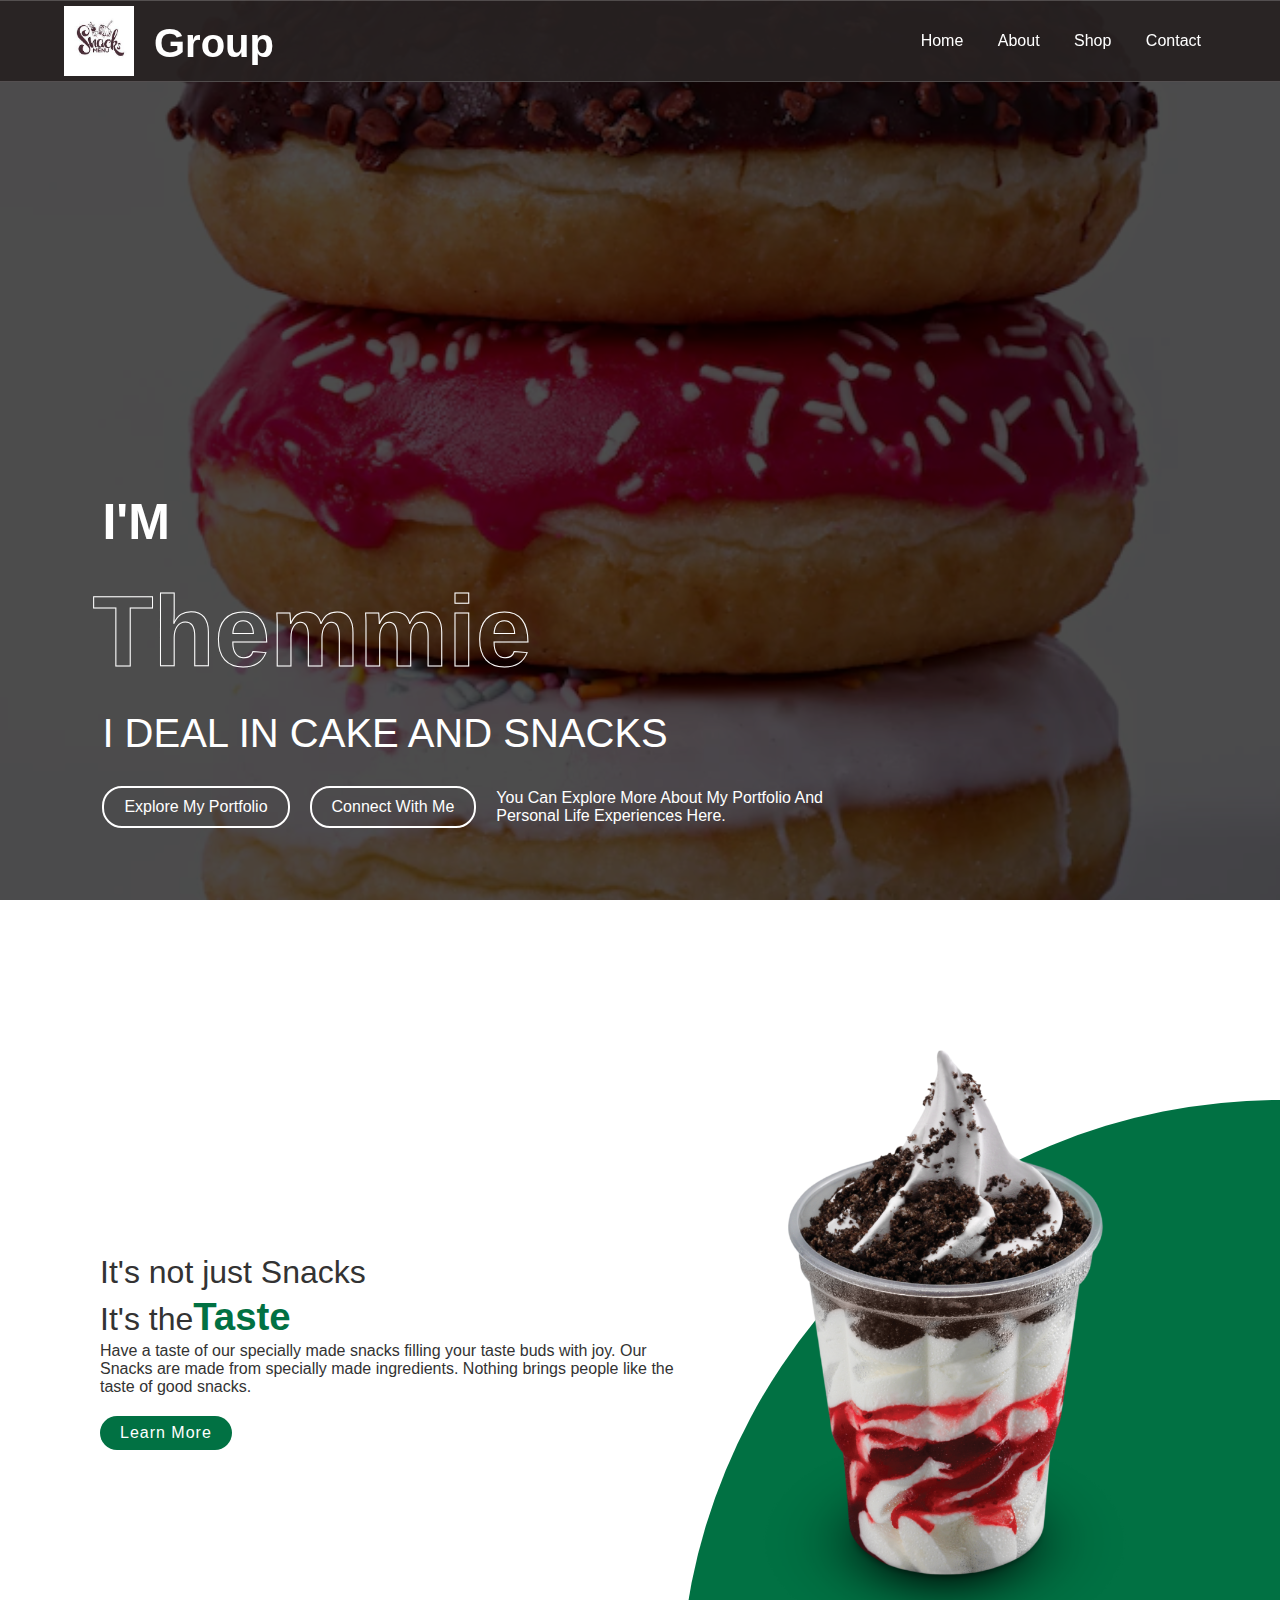
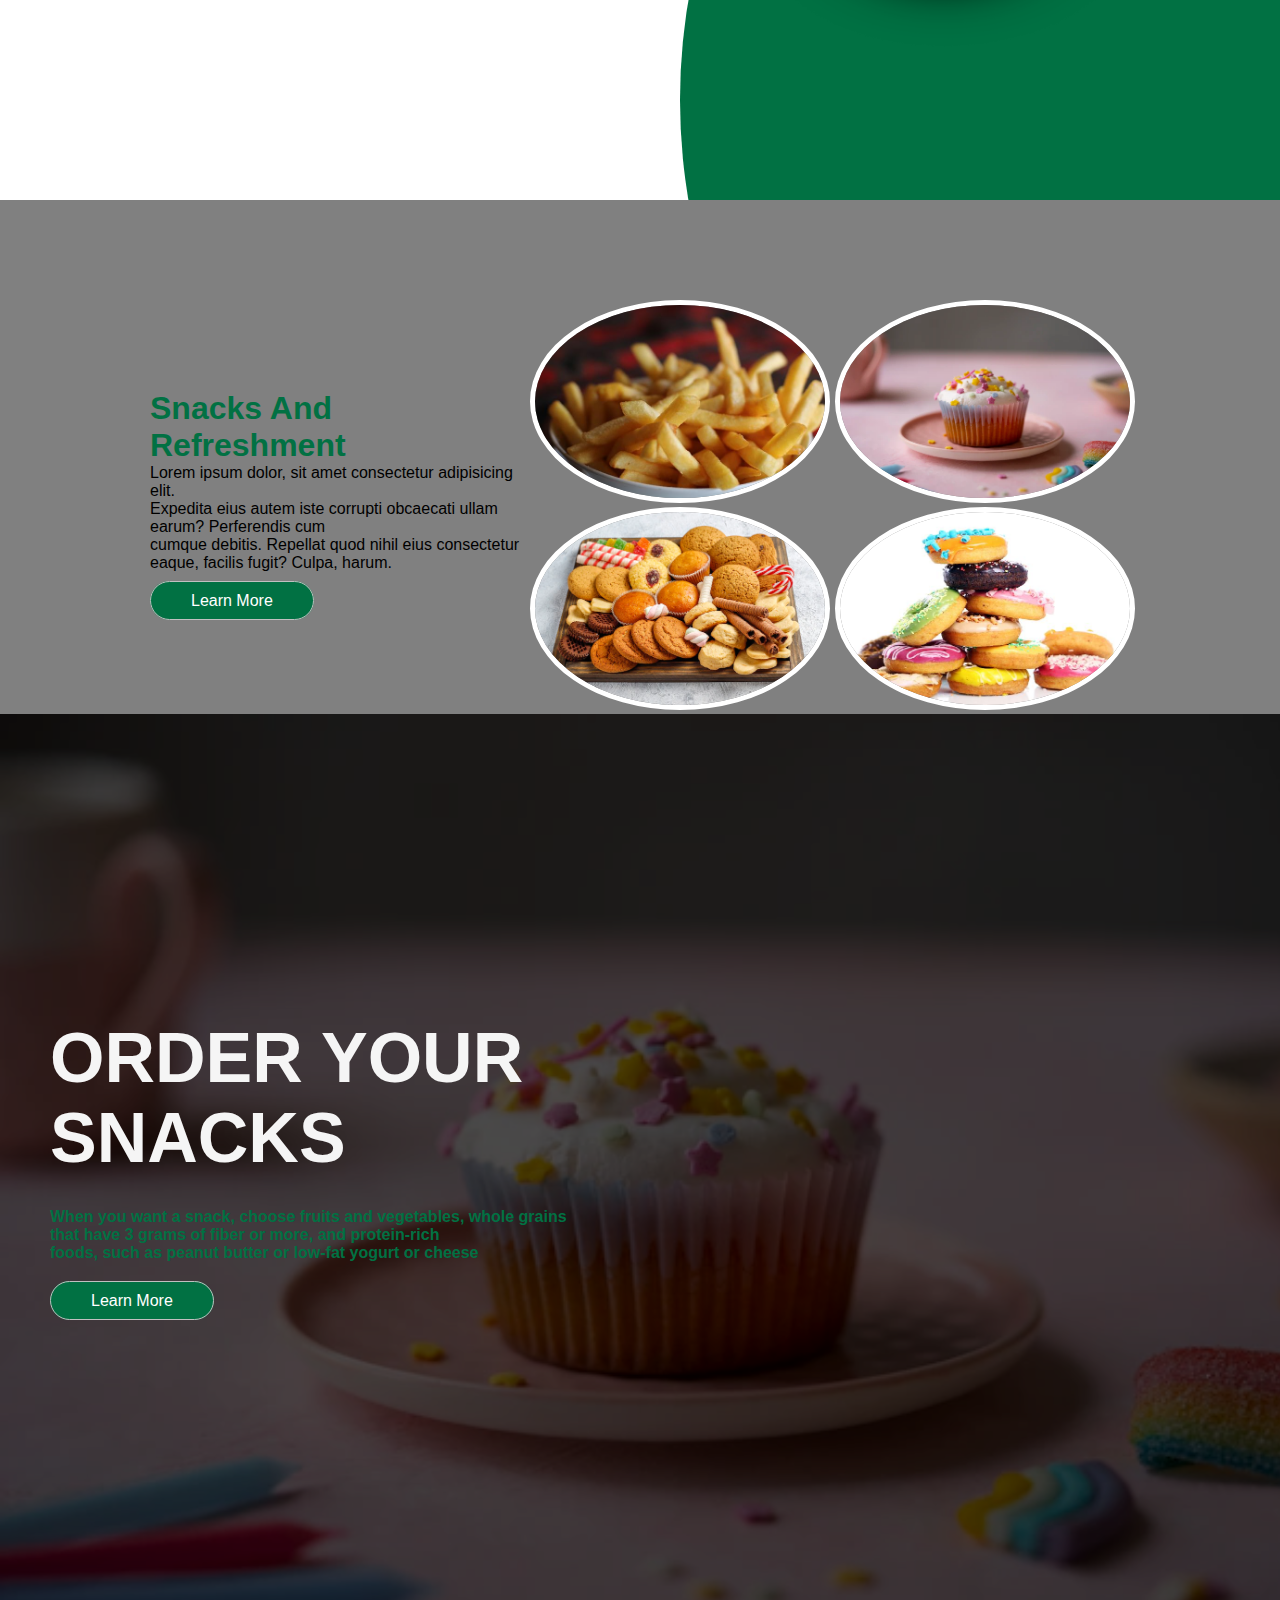
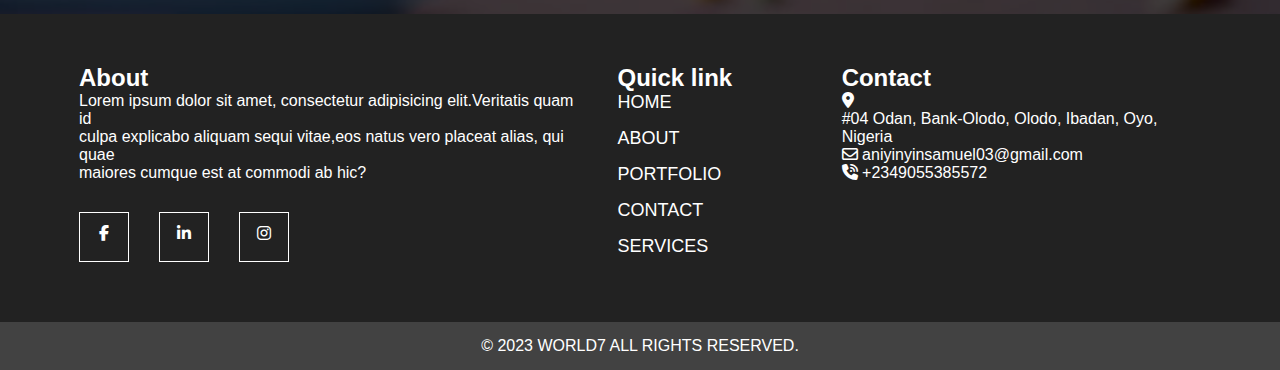
<file: index.html>
<!DOCTYPE html>
<html lang="en">
<head>
    <meta charset="UTF-8">
    <meta name="viewport" content="width=device-width, initial-scale=1.0">
    <title>Home</title>
    <link rel="stylesheet" href="style.css">
    <link rel="stylesheet" href="https://cdnjs.cloudflare.com/ajax/libs/font-awesome/6.4.2/css/all.min.css">
</head>
<body>
    <div class="container">
        <div class="outer">
            <nav>
                <div class="logo">
                    <img src="images/themmie.png" width="70px" alt="">
                    <h1>Group</h1>
                </div>
                <span id="opennav" onclick="opennav()">&#9776;</span>
                <div id="links">
                    <a href="">Home</a>
                    <a href="about.html">About</a>
                    <a href="Shop.html">Shop</a>
                    <a href="contact.html">Contact</a>
                </div>
            </nav>
        </div>
        <div class="next-box">
            <p>I'M</p>
            <h1>Themmie</h1>
            <h3>I DEAL IN CAKE AND SNACKS</h3>

            <div class="row">
                <a href="">Explore My Portfolio</a>
                <a href="">Connect With Me</a>
                <span>You Can Explore More About My Portfolio And<br> Personal Life Experiences Here.</span>
            </div>

            
        </div>
    </div>
    <!-- SECOND PART -->
    <section id="Section">
        <div class="circle"></div>
        <div class="content">
            <div class="textBox">
                <h2>It's not just Snacks<br>It's the<span>Taste</span></h2>
                <p>Have a taste of our specially made snacks filling your taste buds with joy. 
                Our Snacks are made from specially made ingredients. Nothing brings people like the taste of good snacks.
                </p>   
                <a href="#">Learn More</a>
            </div>    
            <div class="imgBox">
                <img src="images/Parfait.png" class="starbucks">
            </div>
        </div>
    </section>

         <!-- Third Part -->
    <div class="tours">
        <div class="row">
            <div class="col">
                <h1>Snacks And Refreshment</h1>
                <p>Lorem ipsum dolor, sit amet consectetur adipisicing elit.<br> 
                Expedita eius autem iste corrupti obcaecati ullam earum? Perferendis cum<br>
                cumque debitis. Repellat quod nihil eius consectetur eaque, facilis fugit? Culpa, harum.</p>
                <div class="lit">
                   <a href="#" class="ctn">Learn More</a>
                </div>   
            </div>
            <div class="colimage-col">
                <div class= "image-gallery">
                    <img class="image1"src="./images/French Fries.jpg" alt="">
                    <img class="image2" src="./images/33.webp" alt="">
                    <img class="image3"src="./images/66.webp" alt="">
                    <img class="image4"src="./images/Sweet Donuts.jpg" alt="">
                </div>
            </div>  
        </div>
    </div>

        <!-- Fourth Part -->
    <div class="lot">
        <div class="lot-content">
            <h1>ORDER YOUR SNACKS</h1>
            <p>When you want a snack, choose fruits and vegetables, whole grains that have 3 grams of fiber or more, and protein-rich
                <br> foods, such as peanut butter or low-fat yogurt or cheese</p>
            <div class="lint">
               <a href="#" class="dtn">Learn More</a>
            </div>   
        </div>
    </div>

       <!-- Fifth Part -->
    <footer>
        <div class="footer-info">
            <div class="footer_width about">
                <h2>About</h2>
                <p>
                    Lorem ipsum dolor sit amet, consectetur adipisicing elit.Veritatis quam id<br> 
                    culpa explicabo aliquam sequi vitae,eos natus vero placeat alias, qui quae<br> 
                    maiores cumque est at commodi ab hic?
                </p>
                <div class="social-media">
                    <ul>
                        <li><a href="#"><i class="fab fa-facebook-f"></i></a></li>
                        <li><a href="#"><i class="fab fa-linkedin-in"></i></a></li>
                        <li><a href="#"><i class="fab fa-instagram"></i></a></li>
                    </ul>
                </div>
            </div>
            <div class="footer_width link">
                <h2>Quick link</h2>
                <ul>
                    <li><a href="#">HOME</a></li>
                    <li><a href="#">ABOUT</a></li>
                    <li><a href="#">PORTFOLIO</a></li>
                    <li><a href="#">CONTACT</a></li>
                    <li><a href="#">SERVICES</a></li>
                </ul>
            </div>
            <div class="footer_width">
                <h2>Contact</h2>
                <ul>
                    <li>
                        <span><i class="fas fa-map-marker-alt"></i></span>
                        <p>
                            #04 Odan, Bank-Olodo, Olodo, Ibadan, Oyo, Nigeria
                        </p>
                    </li>
                    <li>
                        <span><i class="far fa-envelope"></i></span>
                        <a href="#">aniyinyinsamuel03@gmail.com</a>
                    </li>
                    <li>
                        <span><i class="fas fa-phone-volume"></i></span>
                        <a href="#">+2349055385572</a>
                    </li>
                </ul>
            </div>
        </div>
        <div class="copy-rigth">
            <p><span>&copy;</span> 2023 WORLD7 ALL RIGHTS RESERVED.</p>
        </div>
    </footer>   

    <script src="main.js"></script>
</body>
</html>
</file>
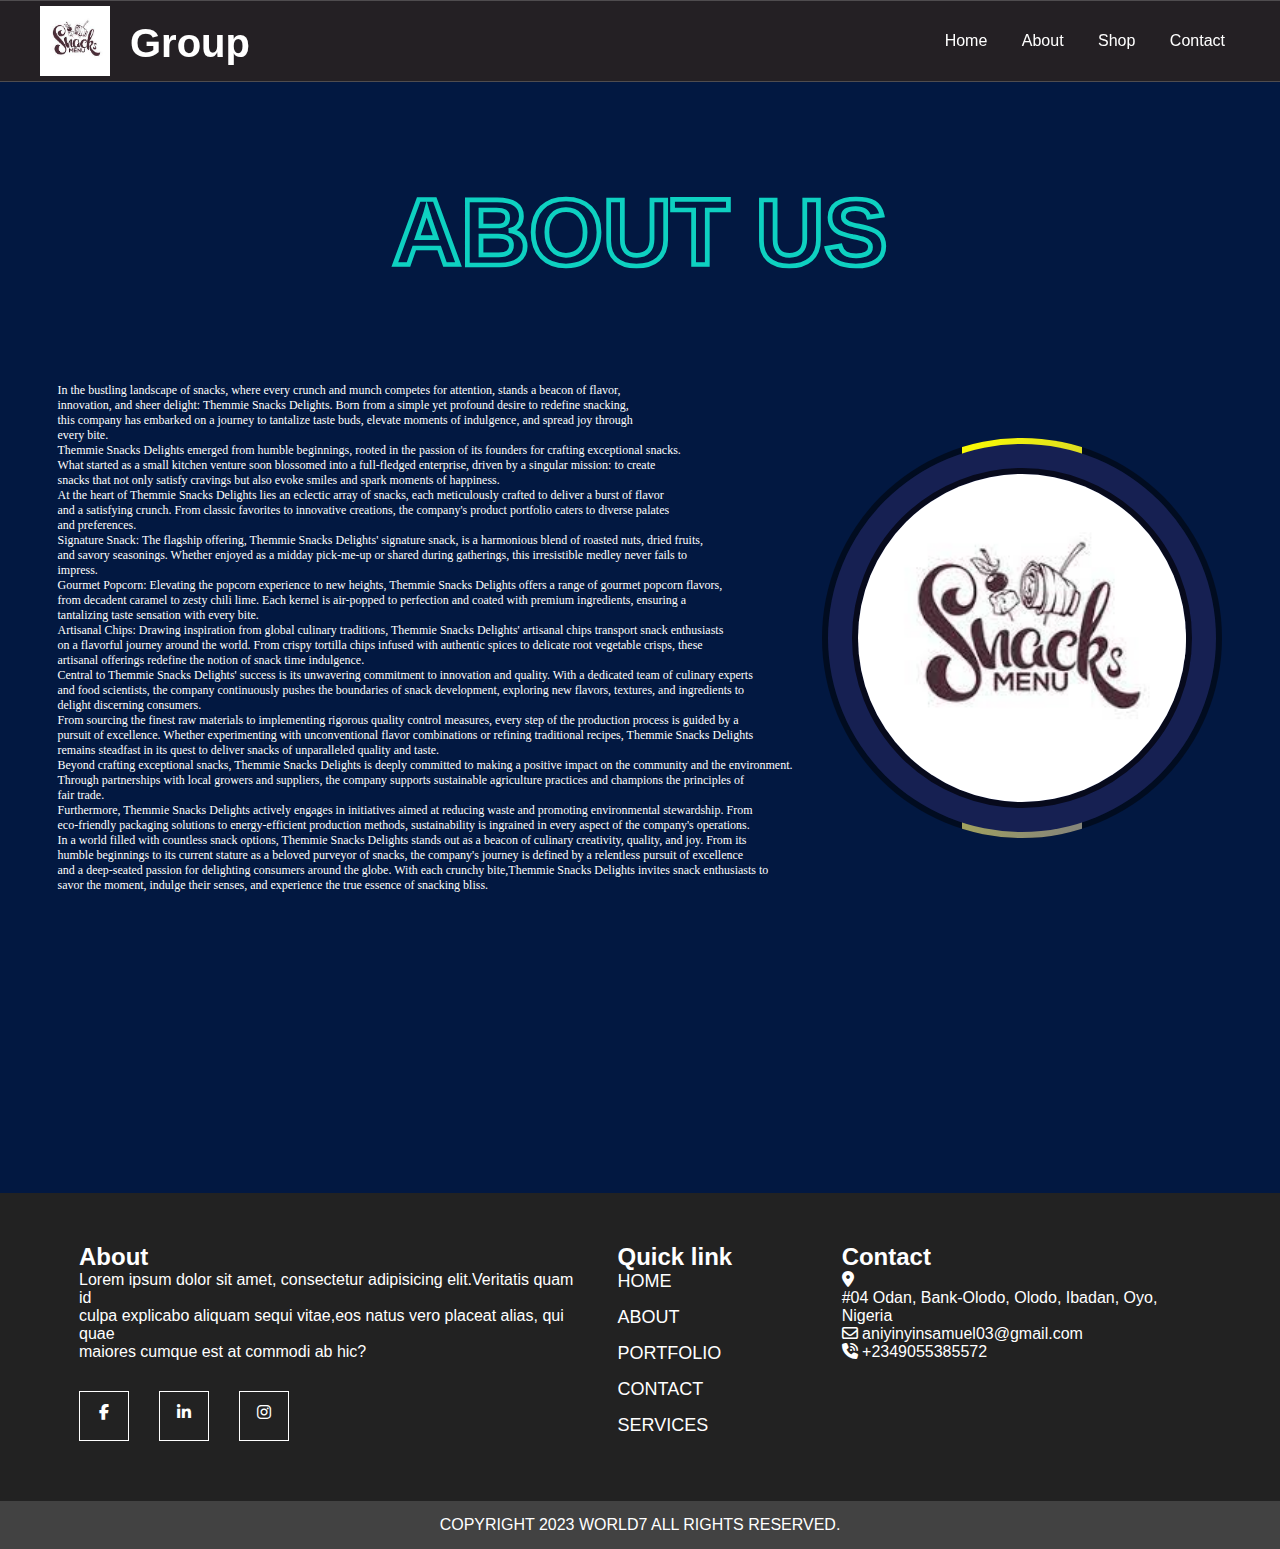
<file: about.html>
<!DOCTYPE html>
<html lang="en">
<head>
    <meta charset="UTF-8">
    <meta name="viewport" content="width=device-width, initial-scale=1.0">
    <title>About</title>
    <link rel="stylesheet" href="about.css">
    <link rel="stylesheet" href="https://cdnjs.cloudflare.com/ajax/libs/font-awesome/6.4.2/css/all.min.css">
</head>
<body>
    <div class="container">
        <div class="outer">
            <nav>
                <div class="logo">
                    <img src="images/themmie.png" width="70px" alt="">
                    <h1>Group</h1>
                </div>
                <span id="opennav" onclick="opennav()">&#9776;</span>
                <div id="links">
                    <a href="index.html">Home</a>
                    <a href="about.html">About</a>
                    <a href="Shop.html">Shop</a>
                    <a href="contact.html">Contact</a>
                </div>
            </nav>
        </div>
    </div>

    <div class="mod"></div>
    <svg viewBox="0 0 1350 400">
        <text x="50%" y="70%" fill="transparent" text-anchor="middle">
            ABOUT US
        </text>
    </svg>

    <div class="grow">
        <div class="grow-content">
            <p>In the bustling landscape of snacks, where every crunch and munch competes for attention, stands a beacon of flavor,<br> 
                innovation, and sheer delight: Themmie Snacks Delights. Born from a simple yet profound desire to redefine snacking,<br> 
                this company has embarked on a journey to tantalize taste buds, elevate moments of indulgence, and spread joy through<br>
                every bite.<br>
                Themmie Snacks Delights emerged from humble beginnings, rooted in the passion of its founders for crafting exceptional snacks.<br>
                What started as a small kitchen venture soon blossomed into a full-fledged enterprise, driven by a singular mission: to create<br> 
                snacks that not only satisfy cravings but also evoke smiles and spark moments of happiness.<br>
                At the heart of Themmie Snacks Delights lies an eclectic array of snacks, each meticulously crafted to deliver a burst of flavor<br>
                and a satisfying crunch. From classic favorites to innovative creations, the company's product portfolio caters to diverse palates<br>
                and preferences.<br>
                Signature Snack: The flagship offering, Themmie Snacks Delights' signature snack, is a harmonious blend of roasted nuts, dried fruits,<br>
                and savory seasonings. Whether enjoyed as a midday pick-me-up or shared during gatherings, this irresistible medley never fails to <br>
                impress.<br>
                Gourmet Popcorn: Elevating the popcorn experience to new heights, Themmie Snacks Delights offers a range of gourmet popcorn flavors,<br>
                from decadent caramel to zesty chili lime. Each kernel is air-popped to perfection and coated with premium ingredients, ensuring a<br> 
                tantalizing taste sensation with every bite.<br>
                Artisanal Chips: Drawing inspiration from global culinary traditions, Themmie Snacks Delights' artisanal chips transport snack enthusiasts<br>
                on a flavorful journey around the world. From crispy tortilla chips infused with authentic spices to delicate root vegetable crisps, these<br>
                artisanal offerings redefine the notion of snack time indulgence.<br>
                Central to Themmie Snacks Delights' success is its unwavering commitment to innovation and quality. With a dedicated team of culinary experts<br>
                and food scientists, the company continuously pushes the boundaries of snack development, exploring new flavors, textures, and ingredients to<br>
                delight discerning consumers.<br>
                From sourcing the finest raw materials to implementing rigorous quality control measures, every step of the production process is guided by a<br>
                pursuit of excellence. Whether experimenting with unconventional flavor combinations or refining traditional recipes, Themmie Snacks Delights<br>
                remains steadfast in its quest to deliver snacks of unparalleled quality and taste.<br>
                Beyond crafting exceptional snacks, Themmie Snacks Delights is deeply committed to making a positive impact on the community and the environment.<br>
                Through partnerships with local growers and suppliers, the company supports sustainable agriculture practices and champions the principles of<br> 
                fair trade.<br>
                Furthermore, Themmie Snacks Delights actively engages in initiatives aimed at reducing waste and promoting environmental stewardship. From<br>
                eco-friendly packaging solutions to energy-efficient production methods, sustainability is ingrained in every aspect of the company's operations.<br>
                In a world filled with countless snack options, Themmie Snacks Delights stands out as a beacon of culinary creativity, quality, and joy. From its<br>
                humble beginnings to its current stature as a beloved purveyor of snacks, the company's journey is defined by a relentless pursuit of excellence<br>
                and a deep-seated passion for delighting consumers around the globe. With each crunchy bite,Themmie Snacks Delights invites snack enthusiasts to <br>
                savor the moment, indulge their senses, and experience the true essence of snacking bliss.</p>
        </div>
        <div class="box">
            <div class="content">
                <img src="images/themmie.png" alt="">
                <h2> Themmie's Group <br><span>Snacks Company</span></h2>
                <a href="#">HIRE ME</a>
            </div>
        </div>
    </div>

    <footer>
        <div class="footer-info">
            <div class="footer_width about">
                <h2>About</h2>
                <p>
                    Lorem ipsum dolor sit amet, consectetur adipisicing elit.Veritatis quam id<br> 
                    culpa explicabo aliquam sequi vitae,eos natus vero placeat alias, qui quae<br> 
                    maiores cumque est at commodi ab hic?
                </p>
                <div class="social-media">
                    <ul>
                        <li><a href="#"><i class="fab fa-facebook-f"></i></a></li>
                        <li><a href="#"><i class="fab fa-linkedin-in"></i></a></li>
                        <li><a href="#"><i class="fab fa-instagram"></i></a></li>
                    </ul>
                </div>
            </div>
            <div class="footer_width link">
                <h2>Quick link</h2>
                <ul>
                    <li><a href="#">HOME</a></li>
                    <li><a href="#">ABOUT</a></li>
                    <li><a href="#">PORTFOLIO</a></li>
                    <li><a href="#">CONTACT</a></li>
                    <li><a href="#">SERVICES</a></li>
                </ul>
            </div>
            <div class="footer_width">
                <h2>Contact</h2>
                <ul>
                    <li>
                        <span><i class="fas fa-map-marker-alt"></i></span>
                        <p>
                            #04 Odan, Bank-Olodo, Olodo, Ibadan, Oyo, Nigeria
                        </p>
                    </li>
                    <li>
                        <span><i class="far fa-envelope"></i></span>
                        <a href="#">aniyinyinsamuel03@gmail.com</a>
                    </li>
                    <li>
                        <span><i class="fas fa-phone-volume"></i></span>
                        <a href="#">+2349055385572</a>
                    </li>
                </ul>
            </div>
        </div>
        <div class="copy-rigth">
            <p>COPYRIGHT 2023 WORLD7 ALL RIGHTS RESERVED.</p>
        </div>

    <script src="about.js"></script>
</body>
</html>
</file>
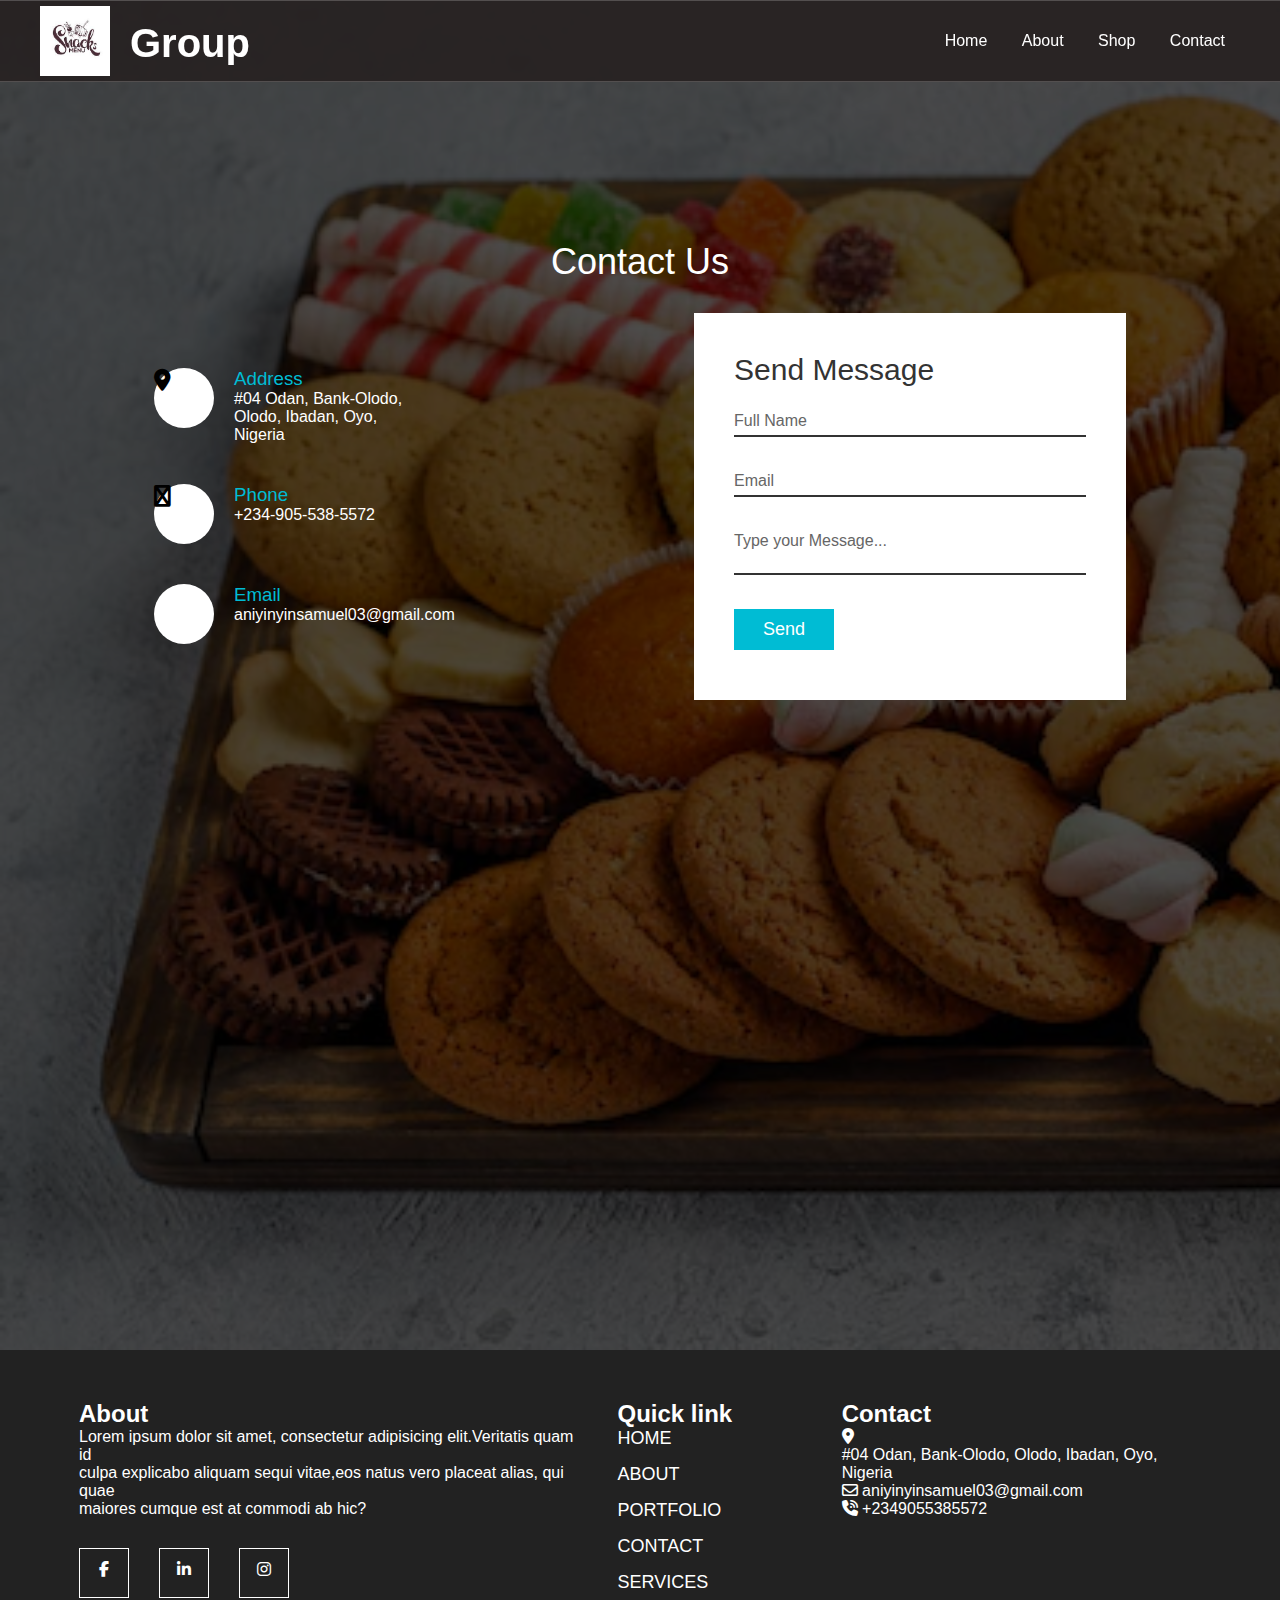
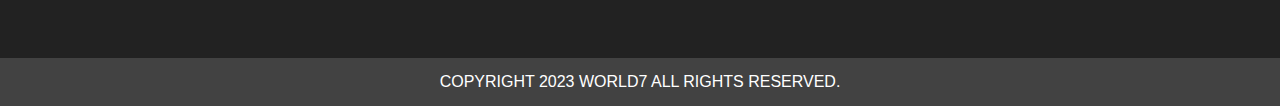
<file: contact.html>
<!DOCTYPE html>
<html lang="en">
<head>
    <meta charset="UTF-8">
    <meta name="viewport" content="width=device-width, initial-scale=1.0">
    <title>Contact</title>
    <link rel="stylesheet" href="contact.css">
    <link rel="stylesheet" href="https://cdnjs.cloudflare.com/ajax/libs/font-awesome/6.4.2/css/all.min.css">
</head>
<body>
    <div class="outerrr">
        <div class="outer">
            <nav>
                <div class="logo">
                    <img src="images/themmie.png" width="70px" alt="">
                    <h1>Group</h1>
                </div>
                <span id="opennav" onclick="opennav()">&#9776;</span>
                <div id="links">
                    <a href="index.html">Home</a>
                    <a href="about.html">About</a>
                    <a href="Shop.html">Shop</a>
                    <a href="contact.html">Contact</a>
                </div>
            </nav>
        </div>

        <section class="contact">
            <div class="content">
                <h2>Contact Us</h2>
                <!-- <p>Lorem ipsum dolor sit amet consectetur adipisicing elit. Asperiores officiis consequuntur 
                    odio fugit sunt suscipit nihil repudiandae molestiae, totam dolorum, recusandae sint! Architecto, 
                    autem modi nemo explicabo dignissimos atque enim?</p> -->
            </div>
            <div class="container">
                <div class="contactInfo">
                    <div class="box">
                        <div class="icon"><i class="fa fa-map-marker-alt" aria-hidden="true"></i></div>                        <div class="text">
                            <h3>Address</h3>
                            <p>#04 Odan, Bank-Olodo,<br>Olodo, Ibadan, Oyo,<br>Nigeria</p>
                        </div>
                    </div>
                    <div class="box">
                        <div class="icon"><i class="fab fa-phone-alt" aria-hidden="true"></i></div>
                        <div class="text">
                            <h3>Phone</h3>
                            <p>+234-905-538-5572</p>
                        </div>
                    </div>
                    <div class="box">
                        <div class="icon"><i class="fab fa-envelope-alt" aria-hidden="true"></i></div>
                        <div class="text">
                            <h3>Email</h3>
                            <p>aniyinyinsamuel03@gmail.com</p>
                        </div>
                    </div>
                </div>    
                <div class="contactForm">
                    <form>
                        <h2>Send Message</h2>
                        <div class="inputBox">
                            <input type="text" name="" required="required">
                            <span>Full Name</span>
                        </div>
                        <div class="inputBox">
                            <input type="text" name="" required="required">
                            <span>Email</span>
                        </div>
                        <div class="inputBox">
                            <textarea required="required"></textarea>
                            <span>Type your Message...</span>
                        </div>
                        <div class="inputBox">
                            <input type="submit" name="" value="Send">
                        </div>
                    </form>
                </div>
            </div>
        </section>
    </div>

    <footer>
        <div class="footer-info">
            <div class="footer_width about">
                <h2>About</h2>
                <p>
                    Lorem ipsum dolor sit amet, consectetur adipisicing elit.Veritatis quam id<br> 
                    culpa explicabo aliquam sequi vitae,eos natus vero placeat alias, qui quae<br> 
                    maiores cumque est at commodi ab hic?
                </p>
                <div class="social-media">
                    <ul>
                        <li><a href="#"><i class="fab fa-facebook-f"></i></a></li>
                        <li><a href="#"><i class="fab fa-linkedin-in"></i></a></li>
                        <li><a href="#"><i class="fab fa-instagram"></i></a></li>
                    </ul>
                </div>
            </div>
            <div class="footer_width link">
                <h2>Quick link</h2>
                <ul>
                    <li><a href="#">HOME</a></li>
                    <li><a href="#">ABOUT</a></li>
                    <li><a href="#">PORTFOLIO</a></li>
                    <li><a href="#">CONTACT</a></li>
                    <li><a href="#">SERVICES</a></li>
                </ul>
            </div>
            <div class="footer_width">
                <h2>Contact</h2>
                <ul>
                    <li>
                        <span><i class="fas fa-map-marker-alt"></i></span>
                        <p>
                            #04 Odan, Bank-Olodo, Olodo, Ibadan, Oyo, Nigeria
                        </p>
                    </li>
                    <li>
                        <span><i class="far fa-envelope"></i></span>
                        <a href="#">aniyinyinsamuel03@gmail.com</a>
                    </li>
                    <li>
                        <span><i class="fas fa-phone-volume"></i></span>
                        <a href="#">+2349055385572</a>
                    </li>
                </ul>
            </div>
        </div>
        <div class="copy-rigth">
            <p>COPYRIGHT 2023 WORLD7 ALL RIGHTS RESERVED.</p>
        </div>
    </footer>


    

    <script src="contact.js"></script>
</body>
</html>
</file>
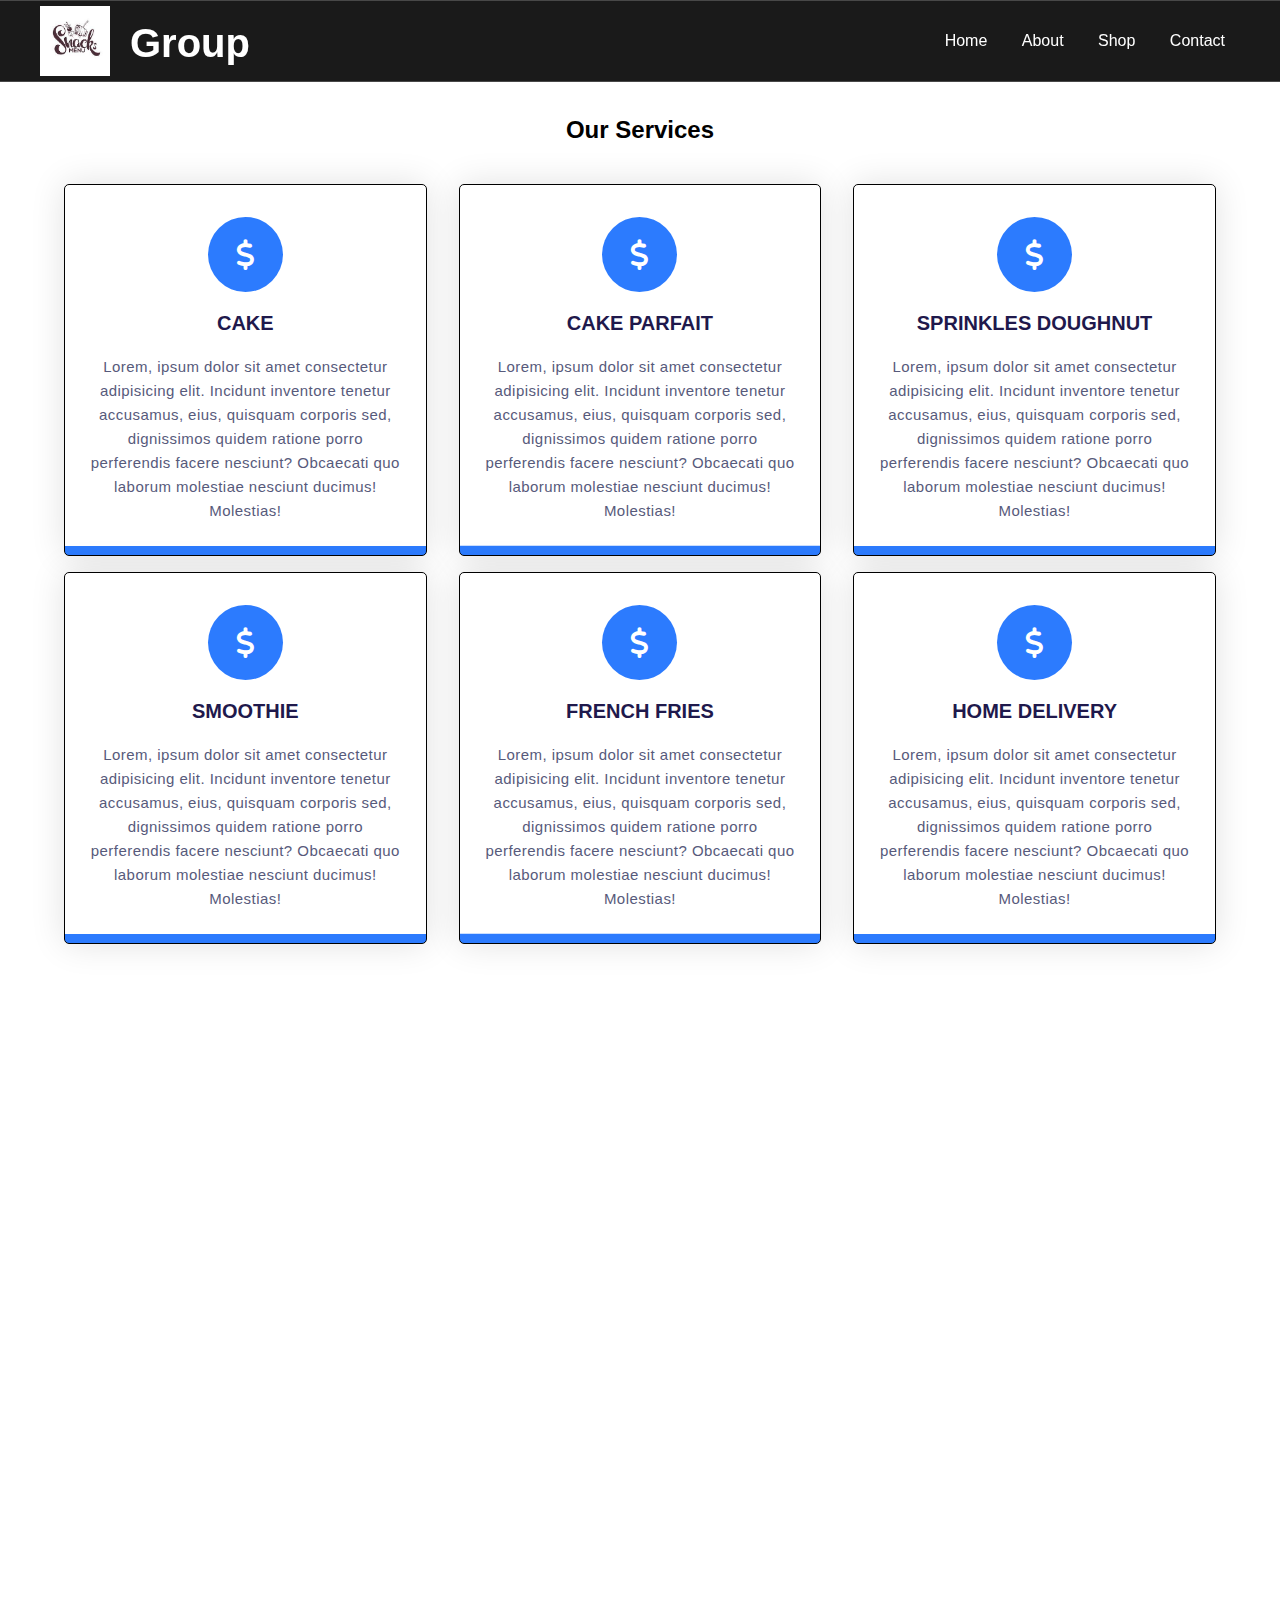
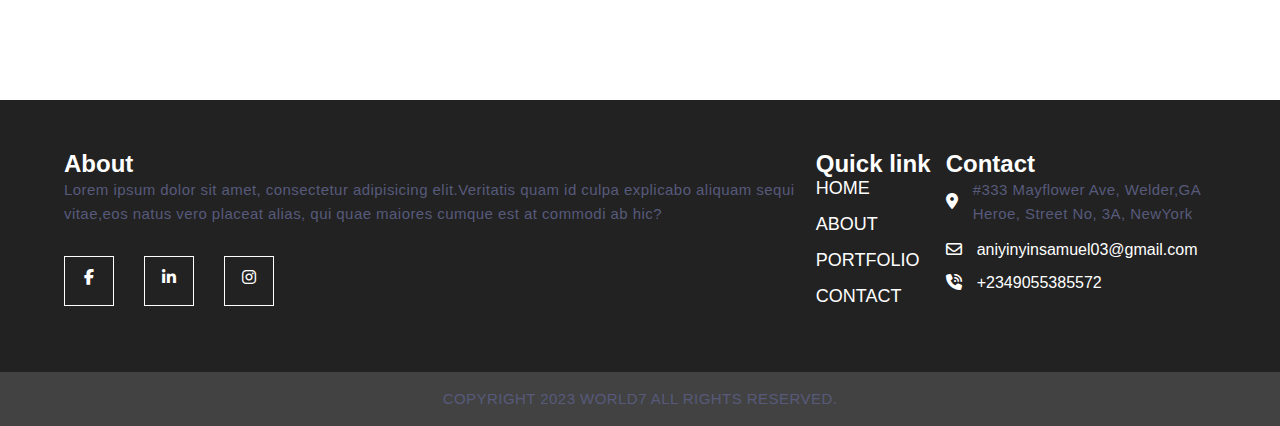
<file: services.html>
<!DOCTYPE html>
<html lang="en">
<head>
    <meta charset="UTF-8">
    <meta name="viewport" content="width=device-width, initial-scale=1.0">
    <title>Services</title>
    <link rel="stylesheet" href="services.css">
    <link rel="stylesheet" href="https://cdnjs.cloudflare.com/ajax/libs/font-awesome/6.4.2/css/all.min.css">
</head>
<body>
    <div class="container">
        <div class="outer">
            <nav>
                <div class="logo">
                    <img src="images/themmie.png" width="70px" alt="">
                    <h1>Group</h1>
                </div>
                <span id="opennav" onclick="opennav()">&#9776;</span>
                <div id="links">
                    <a href="index.html">Home</a>
                    <a href="about.html">About</a>
                    <a href="Shop.html">Shop</a>
                    <a href="contact.html">Contact</a>
                </div>
            </nav>
        </div>
    </div>

    <div class="king">
    <section>
        <div class="row">
            <h2 class="section-heading">Our Services</h2>
        </div>
        <div class="row">
            <div class="column">
                <div class="card">
                    <div class="icon-wrapper">
                        <i class="fas fa hammer">$</i>
                    </div>
                    <h3>CAKE</h3>
                    <p>Lorem, ipsum dolor sit amet consectetur adipisicing elit. Incidunt inventore tenetur accusamus,
                    eius, quisquam corporis sed, dignissimos quidem ratione porro perferendis facere nesciunt? 
                    Obcaecati quo laborum molestiae nesciunt ducimus! Molestias!</p>
                </div>
            </div>
            <div class="column">
                <div class="card">
                    <div class="icon-wrapper">
                        <i class="fas fa hammer">$</i>
                    </div>
                    <h3>CAKE PARFAIT</h3>
                    <p>Lorem, ipsum dolor sit amet consectetur adipisicing elit. Incidunt inventore tenetur accusamus,
                    eius, quisquam corporis sed, dignissimos quidem ratione porro perferendis facere nesciunt? 
                    Obcaecati quo laborum molestiae nesciunt ducimus! Molestias!</p>
                </div>
            </div>
            <div class="column">
                <div class="card">
                    <div class="icon-wrapper">
                        <i class="fas fa hammer">$</i>
                    </div>
                    <h3>SPRINKLES DOUGHNUT</h3>
                    <p>Lorem, ipsum dolor sit amet consectetur adipisicing elit. Incidunt inventore tenetur accusamus,
                    eius, quisquam corporis sed, dignissimos quidem ratione porro perferendis facere nesciunt? 
                    Obcaecati quo laborum molestiae nesciunt ducimus! Molestias!</p>
                </div>
            </div>
            <div class="column">
                <div class="card">
                    <div class="icon-wrapper">
                        <i class="fas fa hammer">$</i>
                    </div>
                    <h3>SMOOTHIE</h3>
                    <p>Lorem, ipsum dolor sit amet consectetur adipisicing elit. Incidunt inventore tenetur accusamus,
                    eius, quisquam corporis sed, dignissimos quidem ratione porro perferendis facere nesciunt? 
                    Obcaecati quo laborum molestiae nesciunt ducimus! Molestias!</p>
                </div>
            </div>
            <div class="column">
                <div class="card">
                    <div class="icon-wrapper">
                        <i class="fas fa hammer">$</i>
                    </div>
                    <h3>FRENCH FRIES</h3>
                    <p>Lorem, ipsum dolor sit amet consectetur adipisicing elit. Incidunt inventore tenetur accusamus,
                    eius, quisquam corporis sed, dignissimos quidem ratione porro perferendis facere nesciunt? 
                    Obcaecati quo laborum molestiae nesciunt ducimus! Molestias!</p>
                </div>
            </div>
            <div class="column">
                <div class="card">
                    <div class="icon-wrapper">
                        <i class="fas fa hammer">$</i>
                    </div>
                    <h3>HOME DELIVERY</h3>
                    <p>Lorem, ipsum dolor sit amet consectetur adipisicing elit. Incidunt inventore tenetur accusamus,
                    eius, quisquam corporis sed, dignissimos quidem ratione porro perferendis facere nesciunt? 
                    Obcaecati quo laborum molestiae nesciunt ducimus! Molestias!</p>
                </div>
            </div>
        </div>
    </section>
    </div>
        

    <!-- <div class="space"></div> -->
    <footer>
        <div class="footer-info">
            <div class="footer_width about">
                <h2>About</h2>
                <p>
                    Lorem ipsum dolor sit amet, consectetur adipisicing elit.Veritatis quam id culpa explicabo 
                    aliquam sequi vitae,eos natus vero placeat alias, qui quae maiores cumque est at commodi ab 
                    hic?
                </p>
                <div class="social-media">
                    <ul>
                        <li><a href="#"><i class="fab fa-facebook-f"></i></a></li>
                        <li><a href="#"><i class="fab fa-linkedin-in"></i></a></li>
                        <li><a href="#"><i class="fab fa-instagram"></i></a></li>
                    </ul>
                </div>
            </div>
            <div class="footer_width link">
                <h2>Quick link</h2>
                <ul>
                    <li><a href="#">HOME</a></li>
                    <li><a href="#">ABOUT</a></li>
                    <li><a href="#">PORTFOLIO</a></li>
                    <li><a href="#">CONTACT</a></li>
                </ul>
            </div>
            <div class="footer_width contact">
                <h2>Contact</h2>
                <ul>
                    <li>
                        <span><i class="fas fa-map-marker-alt"></i></span>
                        <p>
                            #333 Mayflower Ave, Welder,GA Heroe, Street No, 3A, NewYork
                        </p>
                    </li>
                    <li>
                        <span><i class="far fa-envelope"></i></span>
                        <a href="#">aniyinyinsamuel03@gmail.com</a>
                    </li>
                    <li>
                        <span><i class="fas fa-phone-volume"></i></span>
                        <a href="#">+2349055385572</a>
                    </li>
                </ul>
            </div>
        </div>
        <div class="copy-rigth">
            <p>COPYRIGHT 2023 WORLD7 ALL RIGHTS RESERVED.</p>
        </div>
    </footer>


    <script src="services.js"></script>
</body>
</html>
</file>
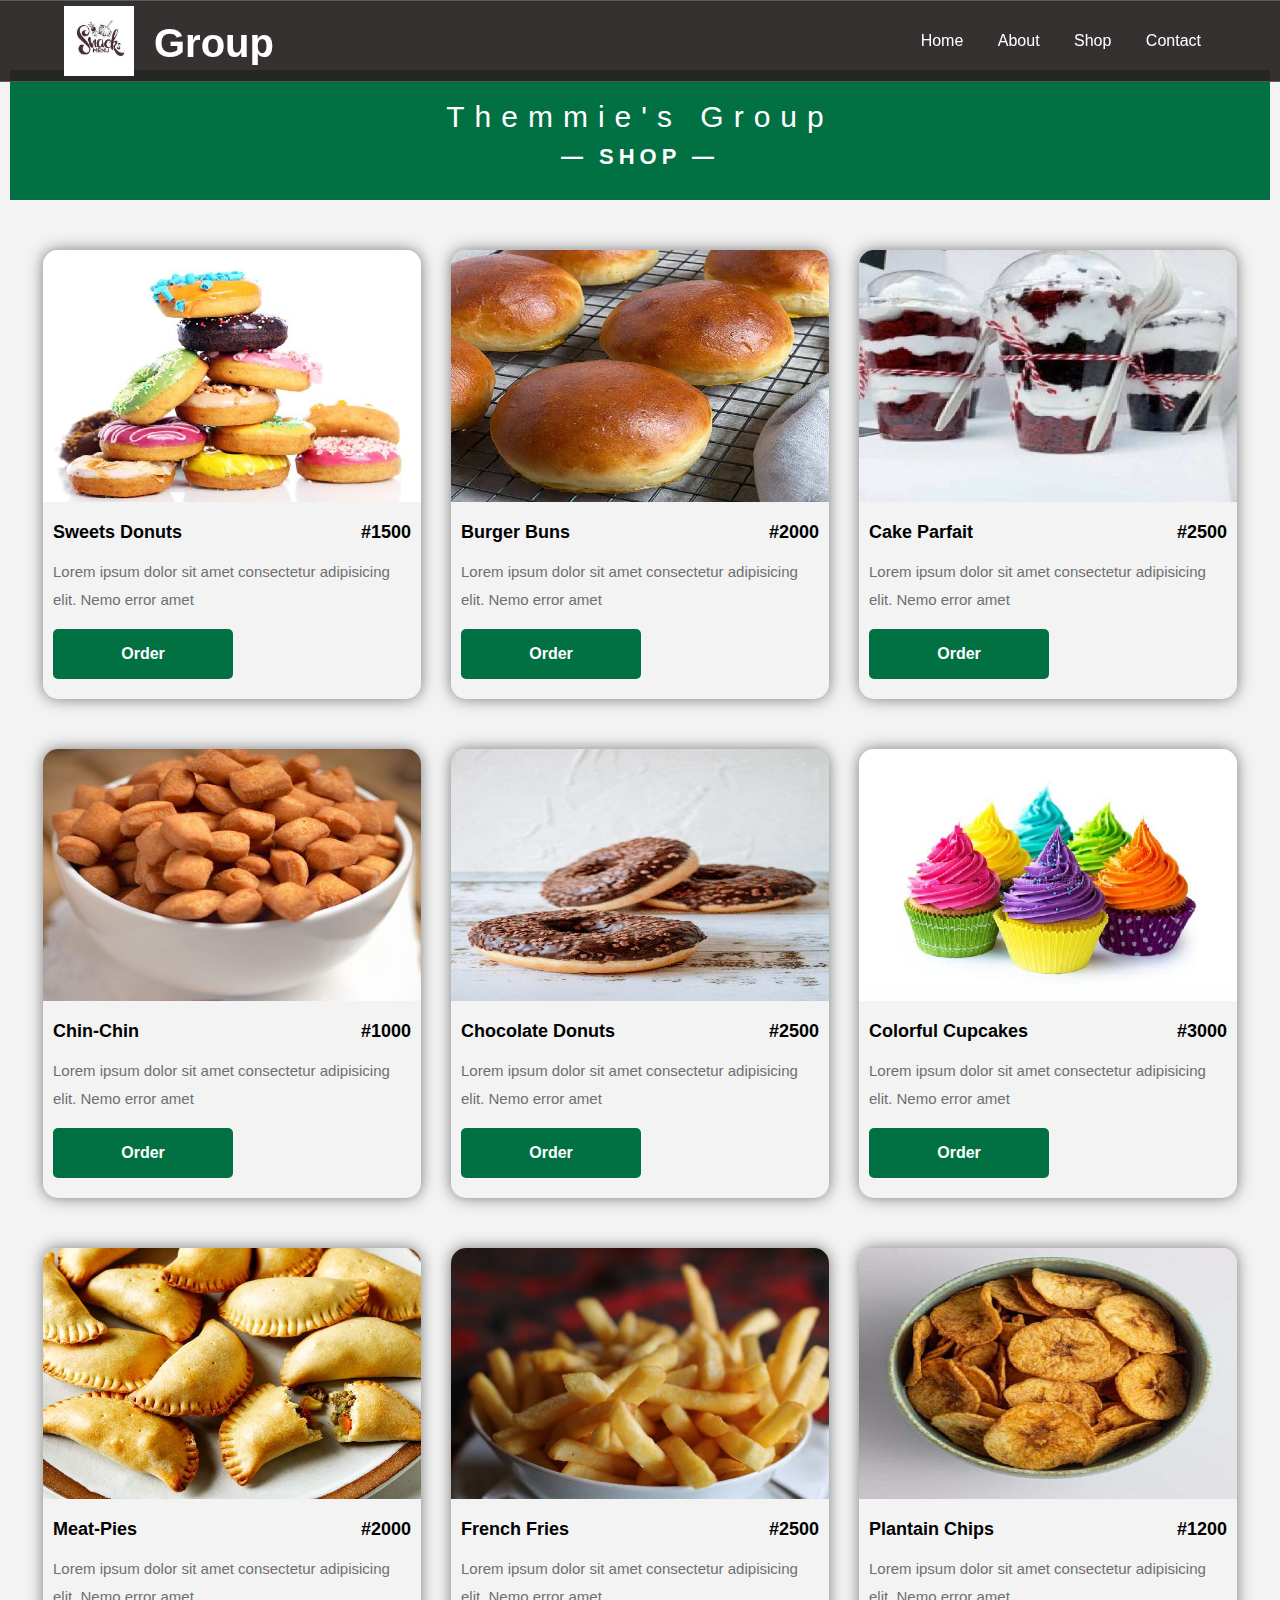
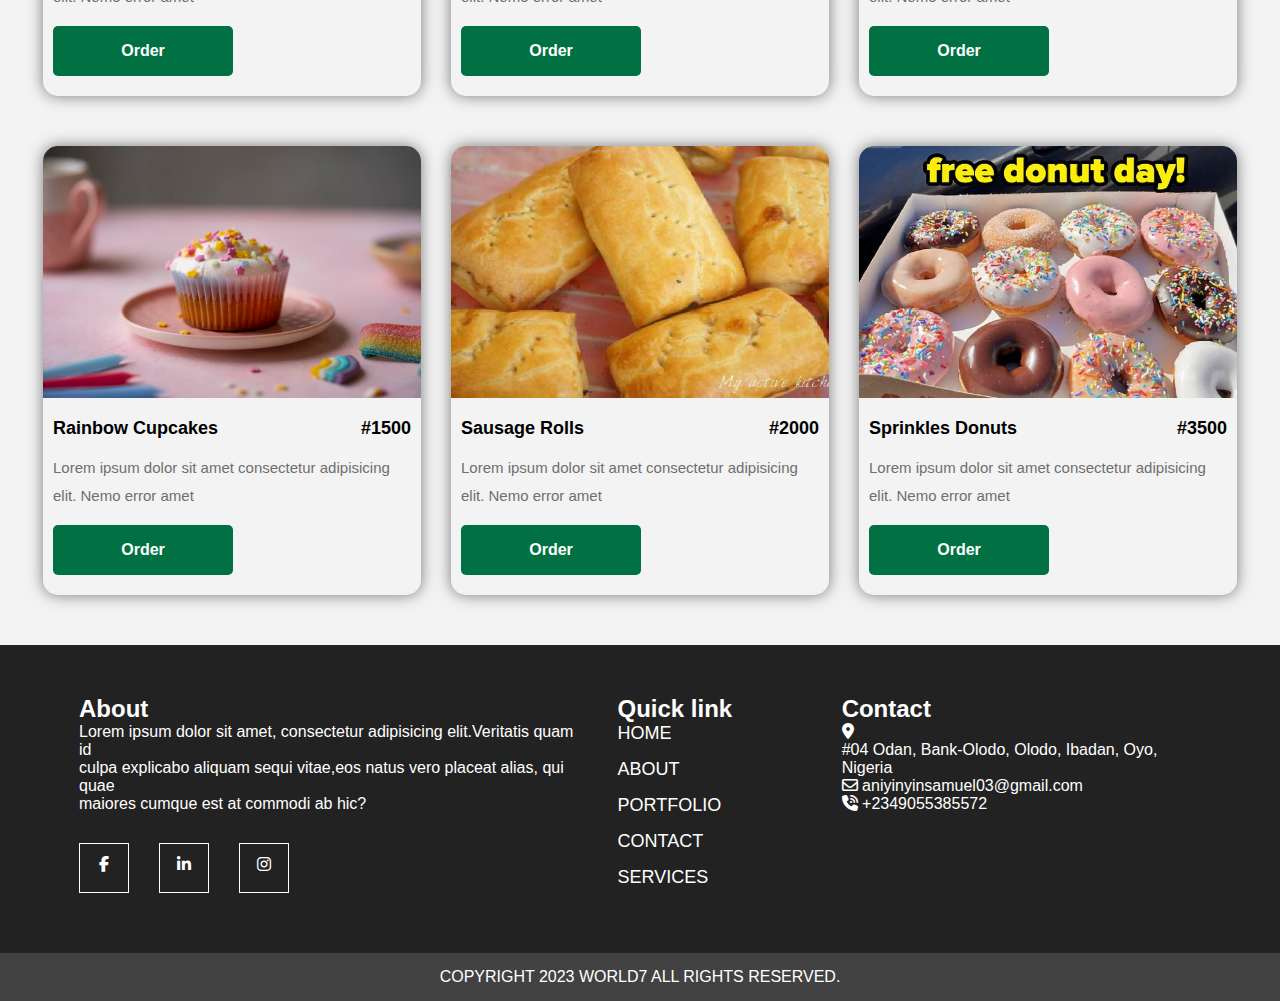
<file: Shop.html>
<!DOCTYPE html>
<html lang="en">
<head>
    <meta charset="UTF-8">
    <meta name="viewport" content="width=device-width, initial-scale=1.0">
    <title>Shop</title>
    <link rel="stylesheet" href="Shop.css">
    <link rel="stylesheet" href="https://cdnjs.cloudflare.com/ajax/libs/font-awesome/6.4.2/css/all.min.css">
</head>
<body>
    <div class="container">
        <div class="outer">
            <nav>
                <div class="logo">
                    <img src="images/themmie.png" width="70px" alt="">
                    <h1>Group</h1>
                </div>
                <span id="opennav" onclick="opennav()">&#9776;</span>
                <div id="links">
                    <a href="index.html">Home</a>
                    <a href="about.html">About</a>
                    <a href="Shop.html">Shop</a>
                    <a href="contact.html">Contact</a>
                </div>
            </nav>
        </div>
    </div>

    <div class="menu">
        <div class="heading">
            <h1>Themmie's Group</h1>
            <h3>&mdash; SHOP &mdash; </h3>
        </div>
        <div class="row">
            <div class="food-items">
                <img src="images/Sweet Donuts.jpg">
                <div class="details">
                    <div class="details-sub">
                        <h5>Sweets Donuts</h5>
                        <h5 class="price"> #1500 </h5>
                    </div>
                    <p>Lorem ipsum dolor sit amet consectetur adipisicing elit. 
                    Nemo error amet</p>
                    <button>Order</button>
                </div>
            </div>
            <div class="food-items">
                <img src="images/Burger-Buns.jpg">
                <div class="details">
                    <div class="details-sub">
                        <h5>Burger Buns</h5>
                        <h5 class="price"> #2000 </h5>
                    </div>
                    <p>Lorem ipsum dolor sit amet consectetur adipisicing elit. 
                    Nemo error amet</p>
                    <button>Order</button>
                </div>
            </div>
    
            <div class="food-items">
                <img src="images/Cake Parfait.jpg">
                <div class="details">
                    <div class="details-sub">
                        <h5>Cake Parfait</h5>
                        <h5 class="price"> #2500 </h5>
                    </div>
                    <p>Lorem ipsum dolor sit amet consectetur adipisicing elit. 
                    Nemo error amet</p>
                    <button>Order</button>
                </div>
            </div>
    
            <div class="food-items">
                <img src="images/Chin_Chin.jpg">
                <div class="details">
                    <div class="details-sub">
                        <h5>Chin-Chin</h5>
                        <h5 class="price"> #1000 </h5>
                    </div>
                    <p>Lorem ipsum dolor sit amet consectetur adipisicing elit. 
                    Nemo error amet</p>
                    <button>Order</button>
                </div>
            </div>
    
            <div class="food-items">
                <img src="images/Chocolate Donuts.jpg">
                <div class="details">
                    <div class="details-sub">
                        <h5>Chocolate Donuts</h5>
                        <h5 class="price"> #2500 </h5>
                    </div>
                    <p>Lorem ipsum dolor sit amet consectetur adipisicing elit. 
                    Nemo error amet</p>
                    <button>Order</button>
                </div>
            </div>
    
            <div class="food-items">
                <img src="images/Colorful Cupcakes.jpg">
                <div class="details">
                    <div class="details-sub">
                        <h5>Colorful Cupcakes</h5>
                        <h5 class="price"> #3000 </h5>
                    </div>
                    <p>Lorem ipsum dolor sit amet consectetur adipisicing elit. 
                    Nemo error amet</p>
                    <button>Order</button>
                </div>
            </div>

            <div class="food-items">
                <img src="images/Meat Pies.jpg">
                <div class="details">
                    <div class="details-sub">
                        <h5>Meat-Pies</h5>
                        <h5 class="price"> #2000 </h5>
                    </div>
                    <p>Lorem ipsum dolor sit amet consectetur adipisicing elit. 
                    Nemo error amet</p>
                    <button>Order</button>
                </div>
            </div>

            <div class="food-items">
                <img src="images/French Fries.jpg">
                <div class="details">
                    <div class="details-sub">
                        <h5>French Fries</h5>
                        <h5 class="price"> #2500 </h5>
                    </div>
                    <p>Lorem ipsum dolor sit amet consectetur adipisicing elit. 
                    Nemo error amet</p>
                    <button>Order</button>
                </div>
            </div>

            <div class="food-items">
                <img src="images/Plantain Chips.jpg">
                <div class="details">
                    <div class="details-sub">
                        <h5>Plantain Chips</h5>
                        <h5 class="price"> #1200 </h5>
                    </div>
                    <p>Lorem ipsum dolor sit amet consectetur adipisicing elit. 
                    Nemo error amet</p>
                    <button>Order</button>
                </div>
            </div>

            <div class="food-items">
                <img src="images/Rainbow Cupcake.webp">
                <div class="details">
                    <div class="details-sub">
                        <h5>Rainbow Cupcakes</h5>
                        <h5 class="price"> #1500 </h5>
                    </div>
                    <p>Lorem ipsum dolor sit amet consectetur adipisicing elit. 
                    Nemo error amet</p>
                    <button>Order</button>
                </div>
            </div>

            <div class="food-items">
                <img src="images/Sausage Rolls.jpg">
                <div class="details">
                    <div class="details-sub">
                        <h5>Sausage Rolls</h5>
                        <h5 class="price"> #2000 </h5>
                    </div>
                    <p>Lorem ipsum dolor sit amet consectetur adipisicing elit. 
                    Nemo error amet</p>
                    <button>Order</button>
                </div>
            </div>

            <div class="food-items">
                <img src="images/Sprinkles Donuts.jpg">
                <div class="details">
                    <div class="details-sub">
                        <h5>Sprinkles Donuts</h5>
                        <h5 class="price"> #3500 </h5>
                    </div>
                    <p>Lorem ipsum dolor sit amet consectetur adipisicing elit. 
                    Nemo error amet</p>
                    <button>Order</button>
                </div>
            </div>
        </div>
    </div>


        <!-- Footer Part -->
    <footer>
        <div class="footer-info">
            <div class="footer_width about">
                <h2>About</h2>
                <p>
                    Lorem ipsum dolor sit amet, consectetur adipisicing elit.Veritatis quam id<br> 
                    culpa explicabo aliquam sequi vitae,eos natus vero placeat alias, qui quae<br> 
                    maiores cumque est at commodi ab hic?
                </p>
                <div class="social-media">
                    <ul>
                        <li><a href="#"><i class="fab fa-facebook-f"></i></a></li>
                        <li><a href="#"><i class="fab fa-linkedin-in"></i></a></li>
                        <li><a href="#"><i class="fab fa-instagram"></i></a></li>
                    </ul>
                </div>
            </div>
            <div class="footer_width link">
                <h2>Quick link</h2>
                <ul>
                    <li><a href="#">HOME</a></li>
                    <li><a href="#">ABOUT</a></li>
                    <li><a href="#">PORTFOLIO</a></li>
                    <li><a href="#">CONTACT</a></li>
                    <li><a href="#">SERVICES</a></li>
                </ul>
            </div>
            <div class="footer_width">
                <h2>Contact</h2>
                <ul>
                    <li>
                        <span><i class="fas fa-map-marker-alt"></i></span>
                        <p>
                            #04 Odan, Bank-Olodo, Olodo, Ibadan, Oyo, Nigeria
                        </p>
                    </li>
                    <li>
                        <span><i class="far fa-envelope"></i></span>
                        <a href="#">aniyinyinsamuel03@gmail.com</a>
                    </li>
                    <li>
                        <span><i class="fas fa-phone-volume"></i></span>
                        <a href="#">+2349055385572</a>
                    </li>
                </ul>
            </div>
        </div>
        <div class="copy-rigth">
            <p>COPYRIGHT 2023 WORLD7 ALL RIGHTS RESERVED.</p>
        </div>
    </footer>

    <script src="Shop.js"></script>
</body>
</html>
</file>
<file: style.css>
*{
    margin: 0;
    padding: 0;
    box-sizing: border-box;
    font-family: 'poppins', sans-serif;
}
html{
    scroll-behavior: smooth;
}
body
{
    background: grey;
    min-height: 200vh;
}
.container{
    width: 100%;
    height: 100vh;
    background-image: url(images/11.webp);
    background-size: cover;
    background-position: center;
    padding: 0 8%;
    position: relative;
    background-color: rgb(0,0,0,0.7);
    animation: animate 25s ease-in-out infinite;
    background-blend-mode: darken;
} 

@keyframes animate{
    0%,100%{
        background-image: url(images/11.webp);
    }
    25%{
        background-image: url(images/22.jpg);
    }
    50%{
        background-image: url(images/33.webp);
    }
    75%{
        background-image: url(images/66.webp);
    }
}

nav{
    position: fixed;
    top: 0;
    left: 0;
    width: 100%;
    display: flex;
    justify-content: space-between;
    align-items: center;
    transition: 0.6s;
    padding: 40px 5%;
    z-index: 100000;
    width: 100%;
    height: 70px;
    background: rgba(39, 33, 33, 0.925);
    border-top: 1px solid rgba(255,255,255,.2);
    border-bottom: 1px solid rgba(255,255,255,.2);
    position: fixed;
    top: 0;
}
nav .logo{  
    display: flex;
    flex-wrap: wrap;
    gap: 20px;
}
.logo h1{
    color: white;
    padding-top: 15px;
    font-size: 40px;
}
nav a{
    margin: 0 15px;
    text-decoration: none;
    color: #fff;
    font-weight: 500px;
    transition: 0.6s;
}
nav a:hover{
    color: aqua;
    background-color: blueviolet;
}
#opennav{
    color: #fff;
    font-size: 30px;
    display: none;
}

@media screen and (max-width: 750px) {
    #links{
        position: fixed;
        top: 81px;
        right: 0px;
        display: flex;
        flex-direction: column;
        height: 100vh;
        background-color: black;
        padding: 0px;
        width: 0px;
        transition: .4s;
        /* overflow: hidden; */
    }
    #links a{
        padding: 15px;
    }
    #opennav{
        display: block;
    }
    #links.show{
        transition: .4s;
        width: 200px;
        padding: 10px;

    }
}

/* nav a:hover{
    box-shadow: rgba(0,0,0,0.8) 0px 5px 4px, inset rgba(184,176,176,0.15) 0px -10px 20px;
} */

.next-box{
    color: #fff;
    position: absolute;
    bottom: 8%;
}
.next-box p{
    font-size: 50px;
    font-weight: 600;
}
.next-box h1{
    font-size: 100px;
    line-height: 160px;
    margin-left: -10px;
    color: transparent;
    -webkit-text-stroke: 1px #fff;
}
.next-box h1:hover{
    color: black;
}
.next-box h3{
    font-size: 40px;
    font-weight: 500;
}

.next-box .row{
    display: flex;
    align-items: center;
    flex-wrap: wrap;
    margin-top: 30px;
}

.next-box a{
    color: #fff;
    text-decoration: none;
    padding: 10px 20px;
    margin-right: 20px;
    border: 2px solid #fff;
    border-radius: 20px;
}
.next-box a:hover{
    background-color: black;
}

/*SECOND PART*/
*{
    margin: 0;
    padding: 0;
    box-sizing: border-box;
    font-family: 'poppins', sans-serif;
}
section{
    position: relative;
    width: 100%;
    min-height: 100vh;
    padding: 100px;
    display: flex;
    justify-content: space-between;
    align-items: center;
    background: #fff;
}
.content{
    position: relative;
    width: 100%;
    display: flex;
    justify-content: space-between;
    align-items: center;
}
.content .textBox{
    position: relative;
    max-width: 600px;
}
.content .textBox h2{
    color: #333;
    font-size: 2em;
    line-height: 1.4em;
    font-weight: 500;
}
.content .textBox h2 span{
    color: #017143;
    font-size: 1.2em;
    font-weight: 900;
}
.content .textBox p{
    color: #333;
}
.content .textBox a{
    display: inline-block;
    margin-top: 20px;
    padding: 8px 20px;
    background: #017143;
    color: #fff;
    border-radius: 40px;
    font-weight: 500;
    letter-spacing: 1px;
    text-decoration: none;
}
.content .textBox a:hover{
    color: black;
    background: grey;
}
.content .imgBox{
    width: 700px;
    display: flex;
    justify-content: flex-end;
    padding-right: 50px;
    /* margin-top: 50px; */
}
.content .imgBox img{
    max-width: 400px;
    max-height: 600px;
    z-index: 1;
}

.circle{
    position: absolute;
    top: 0;
    left: 0;
    width: 100%;
    height: 100%;
    background: #017143;
    clip-path: circle(600px at right 800px);
}

   /* Third Part */  
.tours{
    padding-top: 100px;
    padding-left: 150px;
}
.col{
    padding-top: 90px;
}
.col h1{
    color: #017143;
}
.col p{
    padding-bottom: 20px;
}
.row{
    display: flex;
}
.ctn{
    border: 1px solid silver;
    padding-left: 40px;
    padding-right: 40px;
    padding-bottom: 10px;
    padding-top: 10px;
    border-radius: 25px;
    background-color:#017143;
    color: #fff;
    text-decoration: none;
}
.ctn:hover{
    background-color: whitesmoke;
    color: black;
}


.colimage-col img{
    width: 300px;
    border: 5px solid white;
    border-radius: 50%;
}
/* .colimage-col img:hover{
    border: 5px solid green;
} */
.image2{
    animation: ate 10s linear infinite;
}
@keyframes ate{
    0%,100%{
        transform: translateY(-5px);
    }
    25%{
        transform: translateX(10px);
    }
    50%{
       transform: translateY(-10px);
    }
    75%{
        transform: translateX(15px);
    }
}
.image1{
    animation: ate 10s linear infinite;
}
@keyframes ate{
    0%,100%{
        transform: translateY(10px);
    }
    25%{
        transform: translateX(-10px);
    }
    50%{
       transform: translateY(10px);
    }
    75%{
        transform: translateX(-5px);
    }
}
.image3{
    animation: ate 10s linear infinite;
}
@keyframes ate{
    0%,100%{
        transform: translateY(-5px);
    }
    25%{
        transform: translateX(10px);
    }
    50%{
       transform: translateY(-10px);
    }
    75%{
        transform: translateX(15px);
    }
}

.image4{
    animation: ate 10s linear infinite;
}
@keyframes ate{
    0%,100%{
        transform: translateY(-5px);
    }
    25%{
        transform: translateX(10px);
    }
    50%{
       transform: translateY(-10px);
    }
    75%{
        transform: translateX(15px);
    }
}

    /* Fourth Part */
.lot{
    width: 100%;
    height: 100vh;
    background-image: url(images/33.webp);
    background-size: cover;
    background-color: rgb(0,0,0,0.7);
    background-blend-mode: darken;
    display: flex;
    align-items: center;
}
.lot-content{
    width: 50%;
    padding: 50px;
    color: whitesmoke;
}
.lot-content h1{
    padding-bottom: 30px;
    font-size: 70px;
}    
.lot-content p{
    color: #017143;
    font-weight: bold;
    padding-bottom: 30px;
}
.dtn{
    border: 1px solid silver;
    padding-left: 40px;
    padding-right: 40px;
    padding-bottom: 10px;
    padding-top: 10px;
    border-radius: 25px;
    background-color:#017143;
    color: #fff;
    text-decoration: none;
}
.dtn:hover{
    background-color: whitesmoke;
    color: black;
}


    /* Fifth Part */    
footer{
    background-color: rgb( 34, 34, 34);
    color: #fff;
}
a{
    text-decoration: none;
    transition: .5s;
    color: #fff;
}
ul li{
    list-style-type: none;
}

.footer-info{
    width: 90%;
    margin: 0 auto;
    display: flex;
    padding: 50px 0;
}
.footer-info .footer_width{
    padding: 0 15px;
}

.footer_info h2{
    margin-bottom: 20px;
}
.about .contact{
    width: 40%;
}
.link{
    width: 20%;
}
.social-media{
    margin-top: 30px;
}
.social-media ul{
    display: flex;
}
.social-media ul li a{
    display: inline-block;
    margin-right: 30px;
    width: 50px;
    height: 50px;
    padding-top: 12px;
    background-color: transparent;
    border: 1px solid #fff;
    text-align: center;
}
.social-media ul li a:hover{
    background-color: #fff;
    color: #000;
}

.link ul li a{
    display: block;
    margin-bottom: 15px;
    font-size: 18px;
    list-style: none;
    text-decoration: none;
}
.link ul li a:hover{
    color: #000;
}
.contact ul li{
    display: flex;
    align-items: center;
    margin-bottom: 15px;
}
.contact ul li span{
    margin-right: 15px;
}
.copy-rigth{
    padding: 15px;
    text-align: center;
    background-color: rgb(66, 66, 66);
}

    /*Media Screen*/

@media screen and (max-width: 910px){
    .maain-content h1{
        font-size: 60px;
    }
    .lane h2{
        font-size: 50px;
    }
    .lane p{
        font-size: 25px;
    }
    .zane{
        padding-left: 70px;
    }

}

@media screen and (max-width: 745px){
    .maain-content h1{
        font-size: 60px;
    }
    .lane h2{
        color: white;
        font-size: 50px;
       }
    .lane p{
        color: grey;
        font-size: 20px;
    }
    .zane img{
        width: 300%;
        height: 75vh;
    }

}    

@media screen and (max-width: 685px){
    .logo h1{
        color: white;
        padding-top: 15px;
        font-size: 25px;
    }
    .next-box h1{
        font-size: 80px;
    }
    .next-box p{
        font-size: 30px;
    }
    .next-box h3{
        font-size: 20px;
    }
    .row a{
        margin-bottom: 20px;
    }
    .lane{
        margin-left: 30px;
    }
    .lane-content h2{
        padding-bottom: 70px;
    }
    .lane-content p{
        font-size: 16px;
    }
    .zane img{
       padding: 0;
       justify-content: center; 
    }

@media screen and (max-width: 372px){
    .container{
        background-size: cover;
    }
    .next-box p{
        font-size: 20px;
    }
    .next-box h1{
        font-size: 50px;
    }
    .next-box h3{
        font-size: 30px;
    }
    .row a{
        margin-bottom: 30px;
    }
    .row span{
        display: none;
    }
}

    /* SECOND PART */
@media screen and (max-width: 990px){
    .section{
        padding: 20px 20px 120px;
    }
    .content{
        flex-direction: column;
        margin-top: 100px;
    }
    .content .text-box h2{
        font-size: 2.5em;
        margin-bottom: 15px;
    }
    .content .imgBox{
        max-width: 100%;
        justify-content: center;
    }
    .content .imgBox img{
        max-width: 250px;
        margin-top: 40px;
    }
    .thumb li img{
        max-width: 40px;
    }
    .circle{
        clip-path: circle(350px at center bottom);
    }
}

@media screen and (max-width: 615px){
    body{
        background: #fff;
        max-height: 20px;
    }

}

@media screen and (max-width: 440px){
    .zane{
        padding: 0;
        margin: 30px;
    }

}

@media screen and (max-width: 358px){
    .content .imgBox img{
        max-width: 200px;
        margin-top: 40px;
    }

    .zane{
        padding: 0;
        margin: 0;
    }

}

@media screen and (max-width: 280px){
    .content .imgBox img{
        max-width: 170px;
    }
    .zane{
        margin: 0;
        padding: 0;
    }
}
   /* Third Part */
@media screen and (max-width: 735px){
    .colimage-col img{
        width: 200px;
        border: 5px solid blue;
        border-radius: 50%;
        
    }
}   
@media screen and (max-width: 673px){
    .tours{
        padding: 0;
        background-color: grey;
    }    
    .row{
        flex-direction: column;
    }
    .col{
        margin-bottom: 70px;
    }
    .col h1{
        font-size: 30px;
        text-align: center;
    }
    .col p{
        padding-right: 5px;
        padding-left: 5px;
        font-size: 15px;
        text-align: center;
    }
    .colimage-col{
        display: flex;
        justify-content: center;
    }
    .colimage-col img{
        width: 100px;
    }
    .lit{
        display: flex;
        justify-content: center;
    }
}
@media screen and (max-width:423px){
    .colimage-col{
        display: flex;
        justify-content: center;
    }
    .colimage-col img{
        width: 70px;
        border: 5px solid blue;
        border-radius: 50%;
        
    }
}
@media screen and (max-width: 351px){
    .tours{
        background-color: grey;
    }
    .ctn{
        margin-bottom: 400px;
    }
    .colimage-col img{
        width: 60px;
    }
}   

    /* Fourth Part */
@media screen and (max-width: 533px){
    .lot-content{
        width: 100%;
        padding: 5px;
    }
    .lot-content h1{
        font-size: 40px;
        text-align: center;
    }
    .lot-content p{
        padding: 10px;
        padding-bottom: 40px;
    }
    .lint{
        display: flex;
        justify-content: center;
    }
}

      /* Fifth Part */
@media screen and (max-width: 992px){
    .about , .contact{
        width: 35%;
    }
    .link{
        width: 30%;
    }
}
@media screen and (max-width: 767px){
    .about, .contact, .link{
        width: 100%;
        margin-bottom: 30px;
    }
    .footer-info{
        flex-direction: column;
    }
}
</file>
<file: about.css>
*{
    margin: 0;
    padding: 0;
    box-sizing: border-box;
    font-family: 'poppins', sans-serif;
}

nav{
    position: fixed;
    top: 0;
    left: 0;
    /* width: 100%; */
    display: flex;
    justify-content: space-between;
    align-items: center;
    transition: 0.6s;
    padding: 40px;
    z-index: 100000;
    width: 100%;
    height: 40px;
    background: rgba(39, 33, 33, 0.925);
    border-top: 1px solid rgba(255,255,255,.2);
    border-bottom: 1px solid rgba(255,255,255,.2);
    position: fixed;
    top: 0;
}
nav .logo{  
    display: flex;
    flex-wrap: wrap;
    gap: 20px;
}
.logo h1{
    color: white;
    padding-top: 15px;
    font-size: 40px;
}
nav a{
    margin: 0 15px;
    text-decoration: none;
    color: #fff;
    font-weight: 500px;
    transition: 0.6s;
}
nav a:hover{
    color: aqua;
    transition: 0.7s ease-in-out;
}
#opennav{
    color: #fff;
    font-size: 30px;
    display: none;
}
@media screen and (max-width: 750px) {
    #links{
        position: fixed;
        top: 81px;
        right: 0px;
        display: flex;
        flex-direction: column;
        height: 100vh;
        background-color: black;
        padding: 0px;
        width: 0px;
        text-align: center;
        transition: .4s;
        /* overflow: hidden; */
    }
    #links a{
        padding: 15px;
    }
    #opennav{
        display: block;
    }
    #links.show{
        transition: .4s;
        width: 200px;
        padding: 10px;

    }
}

*,*::after,*:before{
    -webkit-box-sizing: border-box;
    -moz-box-sizing: border-box;
    -ms-box-sizing: border-box;
    box-sizing: border-box;
}
body{
    font-family: arial;
    font-size: 16px;
    margin: 0;
    background: #021841;
    /* background: conic-gradient(green, whitesmoke);
    background-attachment: fixed; */
}
svg text{
    stroke: #0ed1c1;
    font-size: 100px;
    font-weight: 700;
    stroke-width: 5;
    animation: textAnimate 5s infinite alternate;
}

@keyframes textAnimate{
    0%{
        stroke-dasharray: 0 50%;
        stroke-dashoffset: 20%;
    }
    100%{
        stroke-dasharray: 50% 0;
    }
}


.grow{
    display: flex;
    justify-content: center;
    align-items: center;
    /* min-height: 100vh; */
    /* background-color: blue; */
    flex-wrap: wrap;
    gap: 30px;
    margin-bottom: 300px;
}
.grow-content p{
    color: #fff;
    font-family: cursive;
    font-size: 12px;
}
.box{
    position: relative;
    width: 400px;
    height: 400px;
    background: rgba(0,0,0,0.5);
    border-radius: 50%;
    overflow: hidden;

}
.box::before{
    content: '';
    position: absolute;
    inset: -10px 140px;
    background: linear-gradient(315deg, grey, yellow);
    transition: 0.5s;
    animation: animate 4s linear infinite;

    }
.box:hover::before{
    inset: -20px 0px;

}
@keyframes animate{
    0%{
        transform: rotate(0deg);
    }
    0%{
        transform: rotate(360deg);
    }
}
.box::after{
position: absolute;
content: '';
inset: 6px;
background: #162052;
border-radius: 50%;
z-index: 1;
}
.content{
    position: absolute;
    inset: 30px;
    border: 6px solid #070a1c;
    z-index: 3;
    border-radius: 50%;
    overflow: hidden;
    display: flex;
    justify-content: center;
    align-items: center;

}
.content img{
    position: absolute;
    top: 0;
    left: 0;
    width: 100%;
    height: 100%;
    object-fit: cover;
    transition: 0.5s;
    pointer-events: none;
    z-index: 3;
}
.box:hover .content img{
    opacity: 0;
}
.content h2{
    position: relative;
    color: white;
    font-size: 1.5em;
    text-align: center;
    font-weight: 600px;
    letter-spacing: 0.05em;
    text-transform: uppercase;
    
}
.content h2 span{
    font-weight: 300;
    font-size: 0.75em;

}
.content a{
    position: relative;
    margin-top: 10px;
    padding: 10px 20px;
    background: white;
    color: black;
    border-radius: 25px;
    font-weight: 500;
    font-size: 1.25em;
    text-transform: uppercase;
    letter-spacing: 0.05em;
    text-decoration: none;
    transition: 0.5s;
}
.content a:hover{
    letter-spacing: 0.2em;  
}

    /* Footer Part */
footer{
    background-color: rgb( 34, 34, 34);
    color: #fff;
}
a{
    text-decoration: none;
    transition: .5s;
    color: #fff;
}
ul li{
    list-style-type: none;
}

.footer-info{
    width: 90%;
    margin: 0 auto;
    display: flex;
    padding: 50px 0;
}
.footer-info .footer_width{
    padding: 0 15px;
}

.footer_info h2{
    margin-bottom: 20px;
}
.about .contact{
    width: 40%;
}
.link{
    width: 20%;
}
.social-media{
    margin-top: 30px;
}
.social-media ul{
    display: flex;
}
.social-media ul li a{
    display: inline-block;
    margin-right: 30px;
    width: 50px;
    height: 50px;
    padding-top: 12px;
    background-color: transparent;
    border: 1px solid #fff;
    text-align: center;
}
.social-media ul li a:hover{
    background-color: #fff;
    color: #000;
}

.link ul li a{
    display: block;
    margin-bottom: 15px;
    font-size: 18px;
    list-style: none;
    text-decoration: none;
}
.link ul li a:hover{
    color: #000;
}
.contact ul li{
    display: flex;
    align-items: center;
    margin-bottom: 15px;
}
.contact ul li span{
    margin-right: 15px;
}
.copy-rigth{
    padding: 15px;
    text-align: center;
    background-color: rgb(66, 66, 66);
}

    /* Media screen */
@media screen and (max-width:749px){
    .mod{
        padding-top: 60px;
    }
    .grow{
        padding-left: 40px;
        padding-right: 40px;
    }
}
@media screen and (max-width:419px){
    .box{
        width: 300px;
        height: 300px;
    }
    .content h2{
        font-size: 20px;
    }
}  

@media screen and (max-width:354px){
    .box{
        width: 200px;
        height: 200px;
    }
    .content h2{
        font-size: 10px;
    }
    .content a{
        font-size: 10px;
    }
}

@media screen and (max-width:258px){
    .content h2{
        font-size: 5px;
    }
    .content a{
        font-size: 5px;
    }
}

       /* Footer Media */
@media screen and (max-width: 992px){
    .about , .contact{
        width: 35%;
    }
    .link{
        width: 30%;
    }
}
@media screen and (max-width: 767px){
    .about , .contact , .link{
        width: 100%;
        margin-bottom: 30px;
    }
    
    .footer-info{
        flex-direction: column;
    }
}
</file>
<file: contact.css>
*{
    margin: 0;
    padding: 0;
    box-sizing: border-box;
    font-family: 'poppins', sans-serif;
}

nav{
    position: fixed;
    top: 0;
    left: 0;
    /* width: 100%; */
    display: flex;
    justify-content: space-between;
    align-items: center;
    transition: 0.6s;
    padding: 40px;
    z-index: 100000;
    width: 100%;
    height: 40px;
    background: rgba(39, 33, 33, 0.925);
    border-top: 1px solid rgba(255,255,255,.2);
    border-bottom: 1px solid rgba(255,255,255,.2);
    position: fixed;
    top: 0;
}
nav .logo{  
    display: flex;
    flex-wrap: wrap;
    gap: 20px;
}
.logo h1{
    color: white;
    padding-top: 15px;
    font-size: 40px;
}
nav a{
    margin: 0 15px;
    text-decoration: none;
    color: #fff;
    font-weight: 500px;
    transition: 0.6s;
}
nav a:hover{
    color: aqua;
    transition: 0.7s ease-in-out;
}
#opennav{
    color: #fff;
    font-size: 30px;
    display: none;
}
@media screen and (max-width: 750px) {
    #links{
        position: fixed;
        top: 81px;
        right: 0px;
        display: flex;
        flex-direction: column;
        height: 100vh;
        background-color: black;
        padding: 0px;
        width: 0px;
        transition: .4s;
        /* overflow: hidden; */
    }
    #links a{
        padding: 15px;
    }
    #opennav{
        display: block;
    }
    #links.show{
        transition: .4s;
        width: 200px;
        padding: 10px;

    }
}
body
{
    background: grey;
    min-height: 100vh;
}
.outerrr{
    width: 100%;
    height: 150vh;
    background-image: url(images/66.webp);
    background-size: cover;
    /* background-position: center; */
    background-color: rgb(0,0,0,0.7);
    background-blend-mode: darken;
}

.contact{
    position: relative;
    min-height: 100vh;
    padding: 50px 100px;
    display: flex;
    justify-content: center;
    align-items: center;
    flex-direction: column;
}
.contact .content{
    max-width: 800px;
    text-align: center;
}
.contact .content h2{
    padding-top: 40px;
    font-size: 36px;
    font-weight: 500;
    color: #fff;
}
/* .contact .content p{
    font-weight: 300;
    color: #fff;
} */
.container{
    width: 100%;
    display: flex;
    justify-content: center;
    align-items: center;
    margin-top: 30px;
}
.container .contactInfo{
    width: 50%;
    display: flex;
    flex-direction: column;
}
.container .contactInfo .box{
    position: relative;
    padding: 20px 0;
    display: flex;
}
.container .contactInfo .box .icon{
    min-width: 60px;
    height: 60px;
    background: #fff;
    justify-content: center;
    align-items: center;
    border-radius: 50%;
    font-size: 22px;
}
.container .contactInfo .box .text{
    display: flex;
    margin-left: 20px;
    font-size: 16px;
    color: #fff;
    flex-direction: column;
    font-weight: 300;
}
.container .contactInfo .box .text h3{
    font-weight: 500;
    color: #00bcd4;
}
.contactForm{
    width: 40%;
    padding: 40px;
    background: #fff;
}
.contactForm h2{
    font-size: 30px;
    color: #333;
    font-weight: 500;
}
.contactForm .inputBox{
    position: relative;
    width: 100%;
    margin-top: 10px;
}
.contactForm .inputBox input,
.contactForm .inputBox textarea{
    width: 100%;
    padding: 5px 0;
    font-size: 16px;
    margin: 10px 0;
    border: none;
    border-bottom: 2px solid #333;
    outline: none;
    resize: none;
}
.contactForm .inputBox span{
    position: absolute;
    left: 0;
    padding: 5px 0;
    font-size: 16px;
    margin: 10px 0;
    pointer-events: none;
    transition: 0.5s;
    color: #666;
}
.contactForm .inputBox input:focus ~ span,
.contactForm .inputBox input:valid ~ span,
.contactForm .inputBox textarea:focus ~ span,
.contactForm .inputBox textarea:focus ~ span{
    color: #e91e63;
    font-size: 12px;
    transform: translateY(-20px);
}
.contactForm .inputBox input[type="submit"]{
    width: 100px;
    background: #00bcd4;
    color: #fff;
    border: none;
    cursor: pointer;
    padding: 10px;
    font-size: 18px;
}

   

    /* Footer Part */
footer{
    background-color: rgb( 34, 34, 34);
    color: #fff;
}
a{
    text-decoration: none;
    transition: .5s;
    color: #fff;
}
ul li{
    list-style-type: none;
}

.footer-info{
    width: 90%;
    margin: 0 auto;
    display: flex;
    padding: 50px 0;
}
.footer-info .footer_width{
    padding: 0 15px;
}

      /* Footer Part */
.footer_info h2{
    margin-bottom: 20px;
}
.about .contact{
    width: 40%;
}
.link{
    width: 20%;
}
.social-media{
    margin-top: 30px;
}
.social-media ul{
    display: flex;
}
.social-media ul li a{
    display: inline-block;
    margin-right: 30px;
    width: 50px;
    height: 50px;
    padding-top: 12px;
    background-color: transparent;
    border: 1px solid #fff;
    text-align: center;
}
.social-media ul li a:hover{
    background-color: #fff;
    color: #000;
}

.link ul li a{
    display: block;
    margin-bottom: 15px;
    font-size: 18px;
    list-style: none;
    text-decoration: none;
}
.link ul li a:hover{
    color: #000;
}
.contact ul li{
    display: flex;
    align-items: center;
    margin-bottom: 15px;
}
.contact ul li span{
    margin-right: 15px;
}
.copy-rigth{
    padding: 15px;
    text-align: center;
    background-color: rgb(66, 66, 66);
}

    /* Media Screen */    
@media(max-width: 870px){
    .contact{
        padding: 20px;
    }
    .contact .content h2{
        padding-top: 70px;
    }
    .container{
        flex-direction: column;
    }
    .container .contactInfo{
        margin-bottom: 40px;
    }
    .container .contactInfo,
    .contactForm{
        width: 100%;
    }
}

@media(max-width: 330px){
    .box p{
        font-size: 5;
    }
    .text p{
        font-size: 12px;
    }
}

    /* Footer Part */
@media screen and (max-width: 992px){
    .about , .contact{
        width: 100%;
    }
    .link{
        width: 30%;
    }
}
@media screen and (max-width: 767px){
    .about , .contact , .link{
        width: 100%;
        margin-bottom: 30px;
    }
    
    .footer-info{
        flex-direction: column;
    }
}
</file>
<file: services.css>
*{
    margin: 0;
    padding: 0;
    box-sizing: border-box;
    font-family: 'poppins', sans-serif;
}

nav{
    position: fixed;
    top: 0;
    left: 0;
    /* width: 100%; */
    display: flex;
    justify-content: space-between;
    align-items: center;
    transition: 0.6s;
    padding: 40px;
    z-index: 100000;
    width: 100%;
    height: 40px;
    background: rgba(8, 8, 8, 0.925);
    border-top: 1px solid rgba(255,255,255,.2);
    border-bottom: 1px solid rgba(255,255,255,.2);
    position: fixed;
    top: 0;
}
nav .logo{  
    display: flex;
    flex-wrap: wrap;
    gap: 20px;
}
.logo h1{
    color: white;
    padding-top: 15px;
    font-size: 40px;
}
nav a{
    margin: 0 15px;
    text-decoration: none;
    color: #fff;
    font-weight: 500px;
    transition: 0.6s;
}
nav a:hover{
    color: aqua;
    transition: 0.7s ease-in-out;
}
#opennav{
    color: #fff;
    font-size: 30px;
    display: none;
}
@media screen and (max-width: 750px) {
    #links{
        position: fixed;
        top: 81px;
        right: 0px;
        display: flex;
        flex-direction: column;
        height: 100vh;
        background-color: black;
        padding: 0px;
        width: 0px;
        transition: .4s;
        /* overflow: hidden; */
    }
    #links a{
        padding: 15px;
    }
    #opennav{
        display: block;
    }
    #links.show{
        transition: .4s;
        width: 200px;
        padding: 10px;

    }
}


section{
    height: 100vh;
    width: 100%;
    display: grid;
    place-items: center;
    margin-bottom: 800px;
}
.row{
    display: flex;
    flex-wrap: wrap;
}
.row h2{
    padding-top: 100px;
    padding-bottom: 40px;
}
.column{
    width: 100%;
    padding: 0 1em 1em 1em;
    text-align: center;
}
.card{
    border: 1px solid black;
    width: 100%;
    height: 100%;
    padding: 2em 1.5em;
    background: linear-gradient(#ffffff 50%, #2c7bfe 50%);
    background-size: 100% 200%;
    background-position: 0 2.5%;
    border-radius: 5px;
    box-shadow: 0 0 35px rgba(0, 0, 0, 0.12);
    cursor: pointer;
    transition: 0.5s;
}
h3{
    font-size: 20px;
    font-weight: 600;
    color: #1f194c;
    margin: 1em 0;
}
p{
    color: #575a7b;
    font-size: 15px;
    line-height: 1.6;
    letter-spacing: 0.03em;
}
.icon-wrapper{
    background-color: #2c7bfe;
    position: relative;
    margin: auto;
    font-size: 30px;
    height: 2.5em;
    width: 2.5em;
    color: #ffffff;
    border-radius: 50%;
    display: grid;
    place-items: center;
    transition: 0.5s;
}
.card:hover{
    background-position: 0 100%;
}
.card:hover .icon-wrapper{
    background-color: #ffffff;
    color: #2c7bfe;
}
.card:hover h3{
    color: #ffffff;
}
.card:hover p{
    color: #f0f0f0;
}


footer{
    background-color: rgb( 34, 34, 34);
    color: #fff;
    /* margin-top: 500px; */
}
a{
    text-decoration: none;
    transition: .5s;
    color: #fff;
}
ul li{
    list-style-type: none;
}

.footer-info{
    width: 90%;
    margin: 0 auto;
    display: flex;
    padding: 50px 0;
}
.footer-info .footer-width{
    padding: 0 15px;
}
.footer_info h2{
    margin-bottom: 20px;
}
.about .contact{
    width: 40%;
}
.link{
    width: 20%;
}
.social-media{
    margin-top: 30px;
}
.social-media ul{
    display: flex;
}
.social-media ul li a{
    display: inline-block;
    margin-right: 30px;
    width: 50px;
    height: 50px;
    padding-top: 12px;
    background-color: transparent;
    border: 1px solid #fff;
    text-align: center;
}
.social-media ul li a:hover{
    background-color: #fff;
    color: #000;
}

.link ul li a{
    display: block;
    margin-bottom: 15px;
    font-size: 18px;
}
.link ul li a:hover{
    color: #000;
}
.contact ul li{
    display: flex;
    align-items: center;
    margin-bottom: 15px;
}
.contact ul li span{
    margin-right: 15px;
}
.copy-rigth{
    padding: 15px;
    text-align: center;
    background-color: rgb(66, 66, 66);
}

@media screen and (min-width: 768px){
    section{
        padding: 0 2em;
    }
    .column{
        flex: 0 50%;
        max-width: 50%;
    }
}
@media screen and (min-width: 992px){
    section{
        padding: 1em 3em;
    }
    .column{
        flex: 0 0 33.33%;
        max-width: 33.33%;
    }
}


    /* Footer media screen */
@media screen and (max-width: 993px){
    .about , .contact{
        width: 35%;
    }
    .link{
        width: 30%;
    }
}
@media screen and (max-width: 767px){
    .about , .contact , .link{
        width: 100%;
        margin-bottom: 30px;
    }
    
    .footer-info{
        flex-direction: column;
    }
}
</file>
<file: Shop.css>
*{
    margin: 0;
    padding: 0;
    box-sizing: border-box;
    font-family: 'poppins', sans-serif;
}
html{
    scroll-behavior: smooth;
}

nav{
    position: fixed;
    top: 0;
    left: 0;
    width: 100%;
    display: flex;
    justify-content: space-between;
    align-items: center;
    transition: 0.6s;
    padding: 40px 5%;
    z-index: 100000;
    width: 100%;
    height: 70px;
    background: rgba(39, 33, 33, 0.925);
    border-top: 1px solid rgba(255,255,255,.2);
    border-bottom: 1px solid rgba(255,255,255,.2);
    position: fixed;
    top: 0;
    cursor: pointer;
}
nav .logo{  
    display: flex;
    flex-wrap: wrap;
    gap: 20px;
}
.logo h1{
    color: white;
    padding-top: 15px;
    font-size: 40px;
}
nav a{
    margin: 0 15px;
    text-decoration: none;
    color: #fff;
    font-weight: 500px;
    transition: 0.6s;
}
nav a:hover{
    color: aqua;
    background-color: blueviolet;
}
#opennav{
    color: #fff;
    font-size: 30px;
    display: none;
}

@media screen and (max-width: 750px) {
    #links{
        position: fixed;
        top: 81px;
        right: 0px;
        display: flex;
        flex-direction: column;
        height: 100vh;
        background-color: black;
        padding: 0px;
        width: 0px;
        transition: .4s;
        /* overflow: hidden; */
    }
    #links a{
        padding: 15px;
    }
    #opennav{
        display: block;
    }
    #links.show{
        transition: .4s;
        width: 200px;
        padding: 10px;

    }
}

body{
    background-color: #f3f3f3;
    font-family: 'Poppins', sans-serif;
}
.menu{
    padding: 0 10px 30px 10px;
    display: grid;
    grid-template-columns: repeat(auto-fit, minimax(350px,1fr));
    grid-gap: 20px 40px;
}
.heading{
    background-color: #017143;
    color: #ffffff;
    margin-bottom: 30px;
    margin-top: 70px;
    padding: 30px 0;
    grid-column: 1/-1;
    text-align: center;
}
.heading h1{
    font-weight: 400;
    font-size: 30px;
    letter-spacing: 10px;
    margin-bottom: 10px;
}
.heading h3{
    font-weight: 600;
    font-size: 22px;
    letter-spacing: 5px;
}
.row{
    display: flex;
    flex-wrap: wrap;
    justify-content: center;
    gap: 30px;
}
.food-items{
    display: grid;
    position: relative;
    grid-template-rows: auto 1fr;
    border-radius: 15px;
    width: 30%;
    margin-bottom: 20px;
    box-shadow: 0 0 15px rgba(0,0,0,0.5);
}
.food-items img{
    position: relative;
    width: 100%;
    border-radius: 15px 15px 0 0;
}
h1{
    grid-column: 1/-1;
    text-align: center;
}
.details{
    padding: 20px 10px;
    display: grid;
    grid-template-rows: auto 1fr 50px;
    grid-row-gap: 15px;
}
.details-sub{
    display: grid;
    grid-template-columns: auto auto;
}
.details-sub h5{
    font-weight: 600;
    font-size: 18px;
}
.price{
    text-align: right;
}
.details p{
    color: #6f6f6f;
    font-size: 15px;
    line-height: 28px;
    font-weight: 400;
    align-self: stretch;
}
.details button{
    background-color: #017143;
    border: none;
    color: #ffffff;
    font-size: 16px;
    font-weight: 600;
    border-radius: 5px;
    width: 180px;
    transition: 0.4s;
    cursor: pointer;
}
button:hover{
    color: black;
    background-color: white;
}

footer{
    background-color: rgb( 34, 34, 34);
    color: #fff;
}
a{
    text-decoration: none;
    transition: .5s;
    color: #fff;
}
ul li{
    list-style-type: none;
}

.footer-info{
    width: 90%;
    margin: 0 auto;
    display: flex;
    padding: 50px 0;
}
.footer-info .footer_width{
    padding: 0 15px;
}

.footer_info h2{
    margin-bottom: 20px;
}
.about .contact{
    width: 40%;
}
.link{
    width: 20%;
}
.social-media{
    margin-top: 30px;
}
.social-media ul{
    display: flex;
}
.social-media ul li a{
    display: inline-block;
    margin-right: 30px;
    width: 50px;
    height: 50px;
    padding-top: 12px;
    background-color: transparent;
    border: 1px solid #fff;
    text-align: center;
}
.social-media ul li a:hover{
    background-color: #fff;
    color: #000;
}

.link ul li a{
    display: block;
    margin-bottom: 15px;
    font-size: 18px;
    list-style: none;
    text-decoration: none;
}
.link ul li a:hover{
    color: #000;
}
.contact ul li{
    display: flex;
    align-items: center;
    margin-bottom: 15px;
}
.contact ul li span{
    margin-right: 15px;
}
.copy-rigth{
    padding: 15px;
    text-align: center;
    background-color: rgb(66, 66, 66);
}

@media screen and (max-width: 700px){
    .food-items{
        width: 40%;
    }
}

@media screen and (max-width: 525px){
    .food-items{
        width: 70%;
    }
}

@media screen and (max-width: 430px){
    .details-sub h5{
        font-weight: 600;
        font-size: 12px;
    }
}
@media screen and (max-width: 309px){
    .details button{
       width: 80px;
    }
}
@media screen and (max-width: 290px){
    .logo h1{
        font-size: 20px;
    }
}

   /* Footer Media */
@media screen and (max-width: 992px){
    .about , .contact{
        width: 35%;
    }
    .link{
        width: 30%;
    }
}
@media screen and (max-width: 767px){
    .about , .contact , .link{
        width: 100%;
        margin-bottom: 30px;
    }
    
    .footer-info{
        flex-direction: column;
    }
}
</file>
